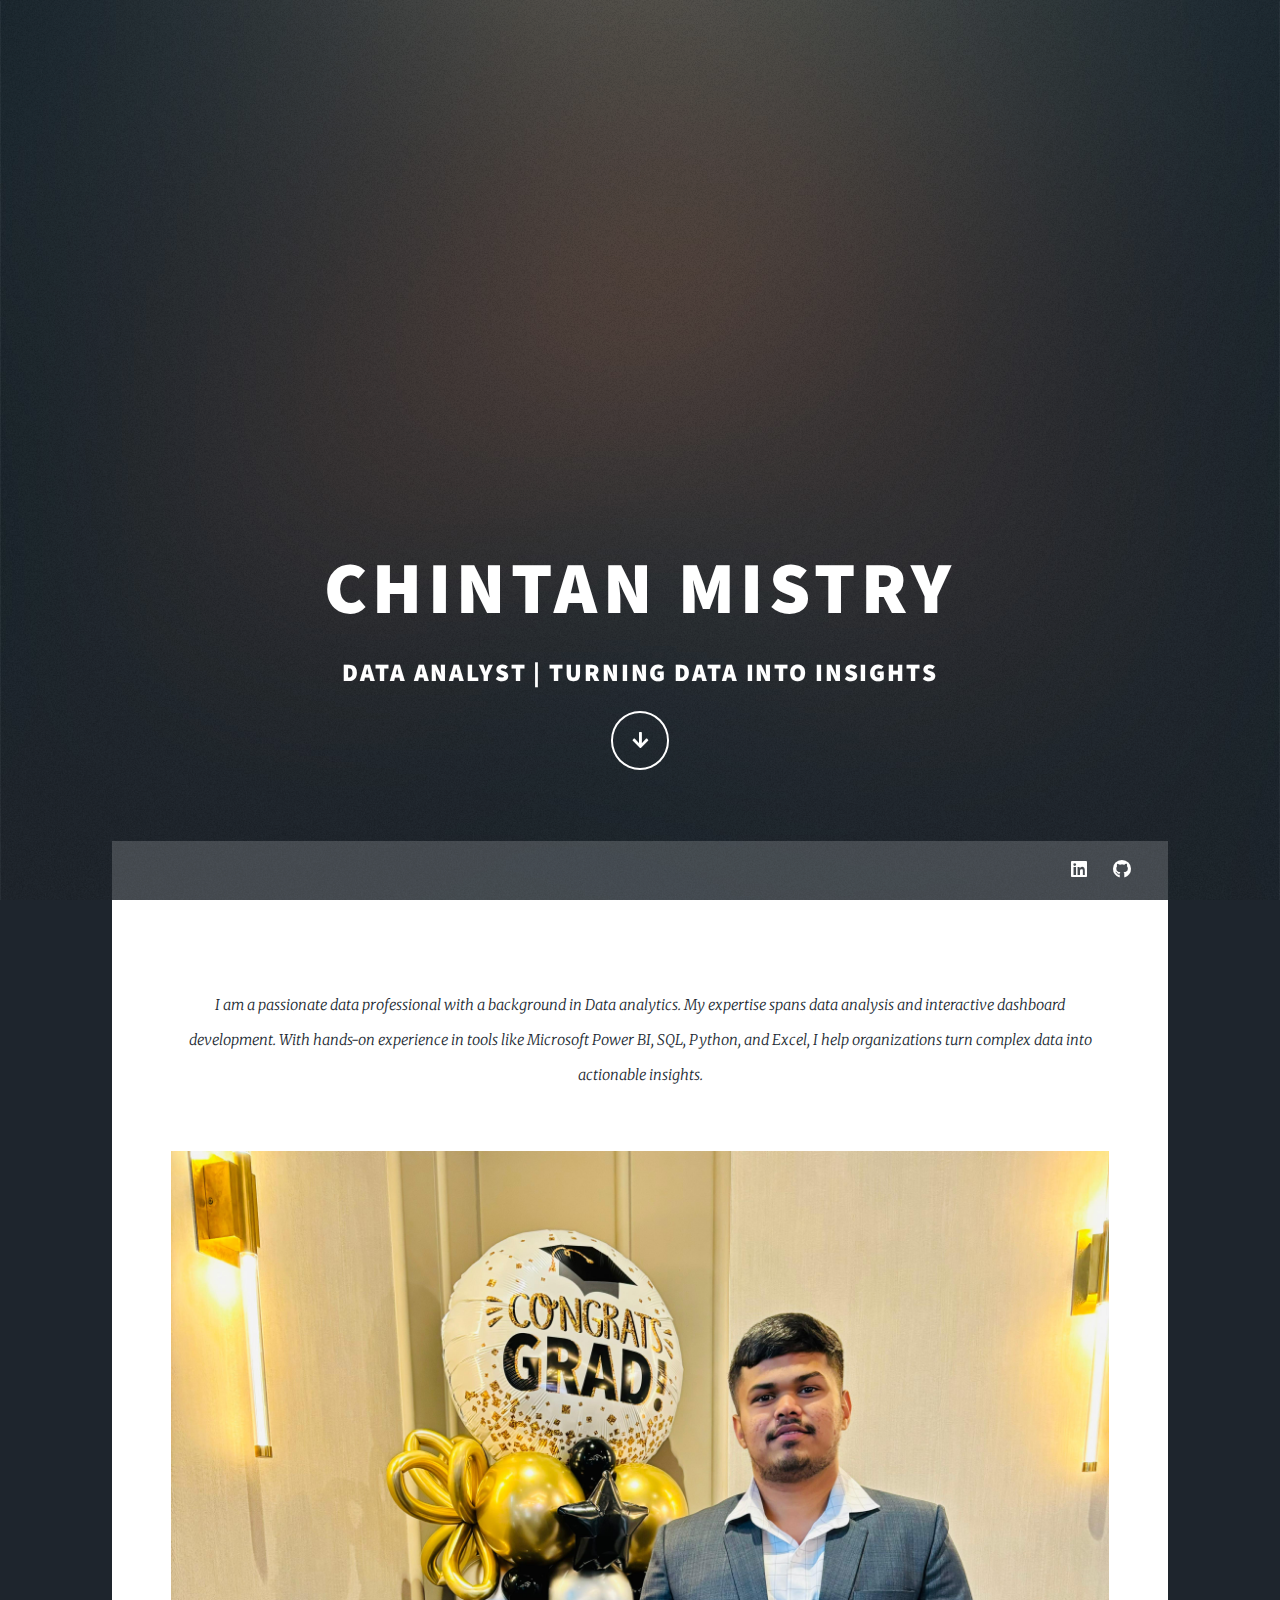
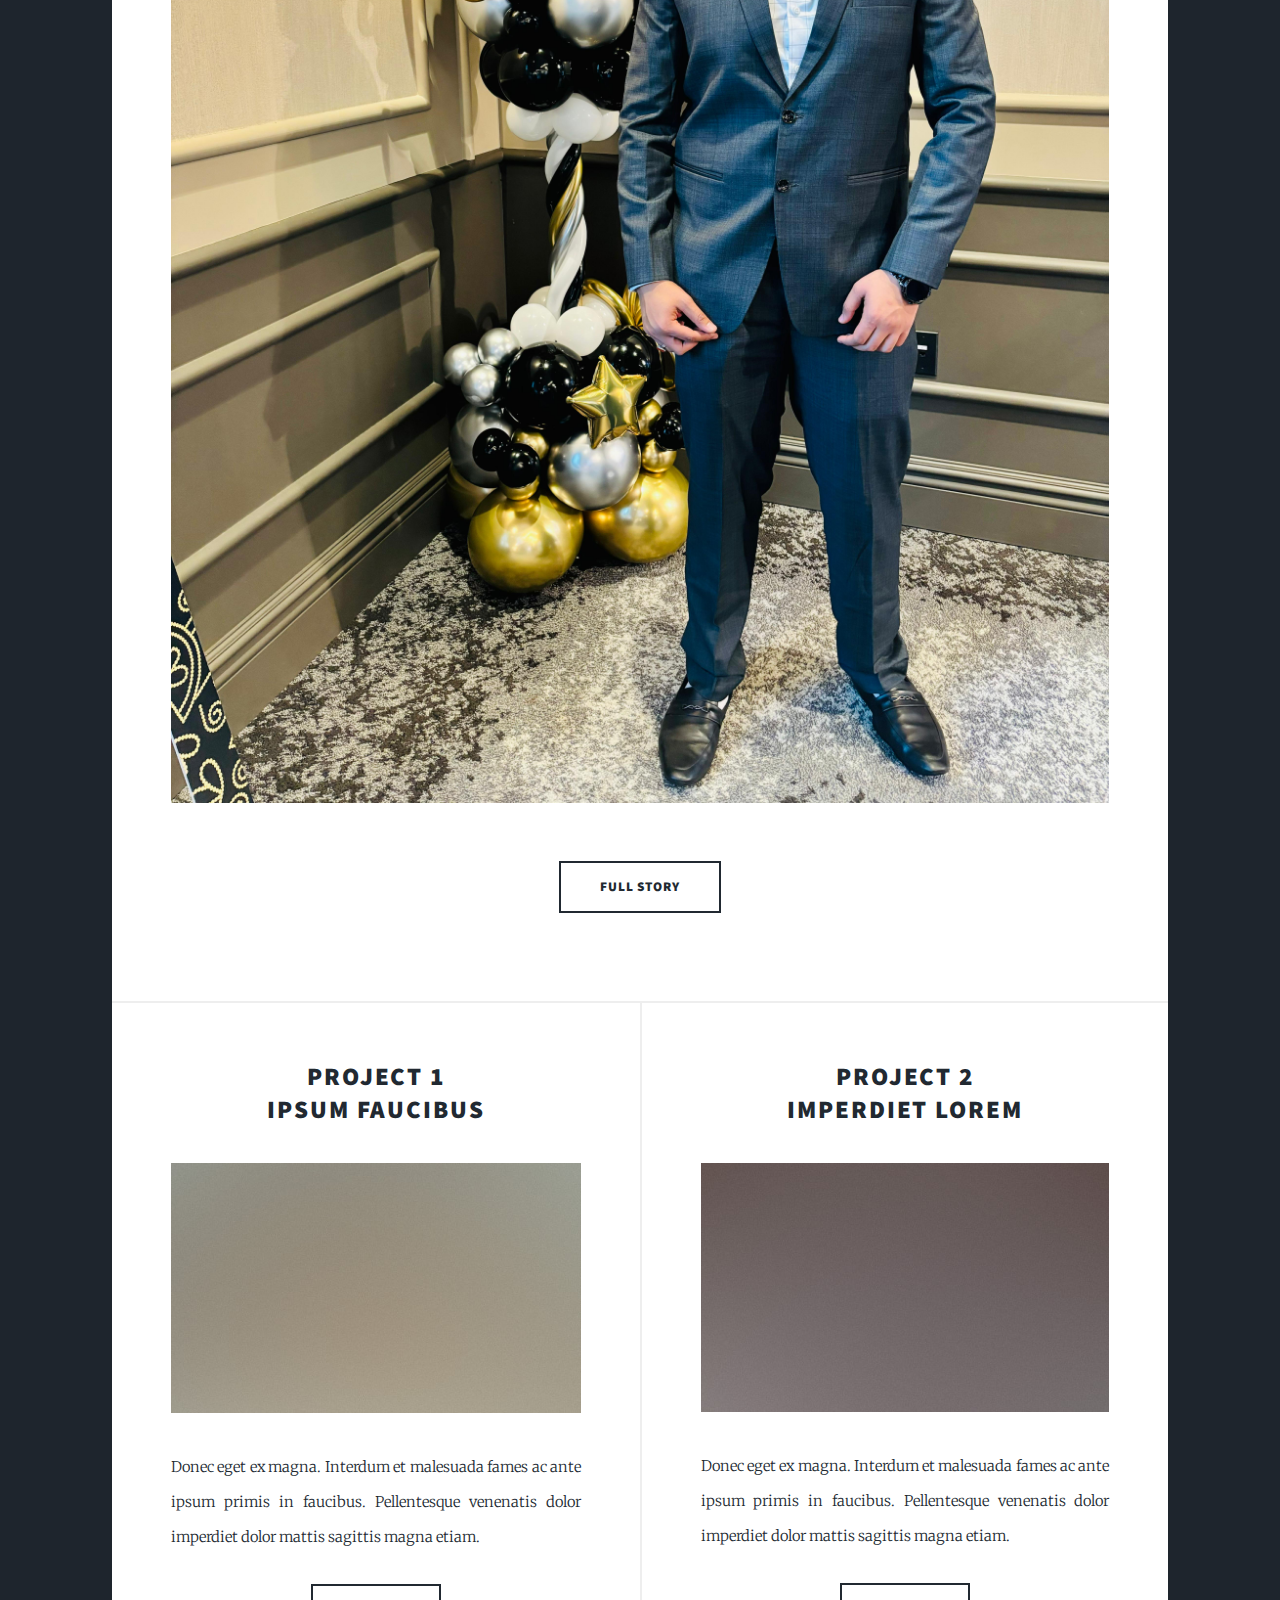
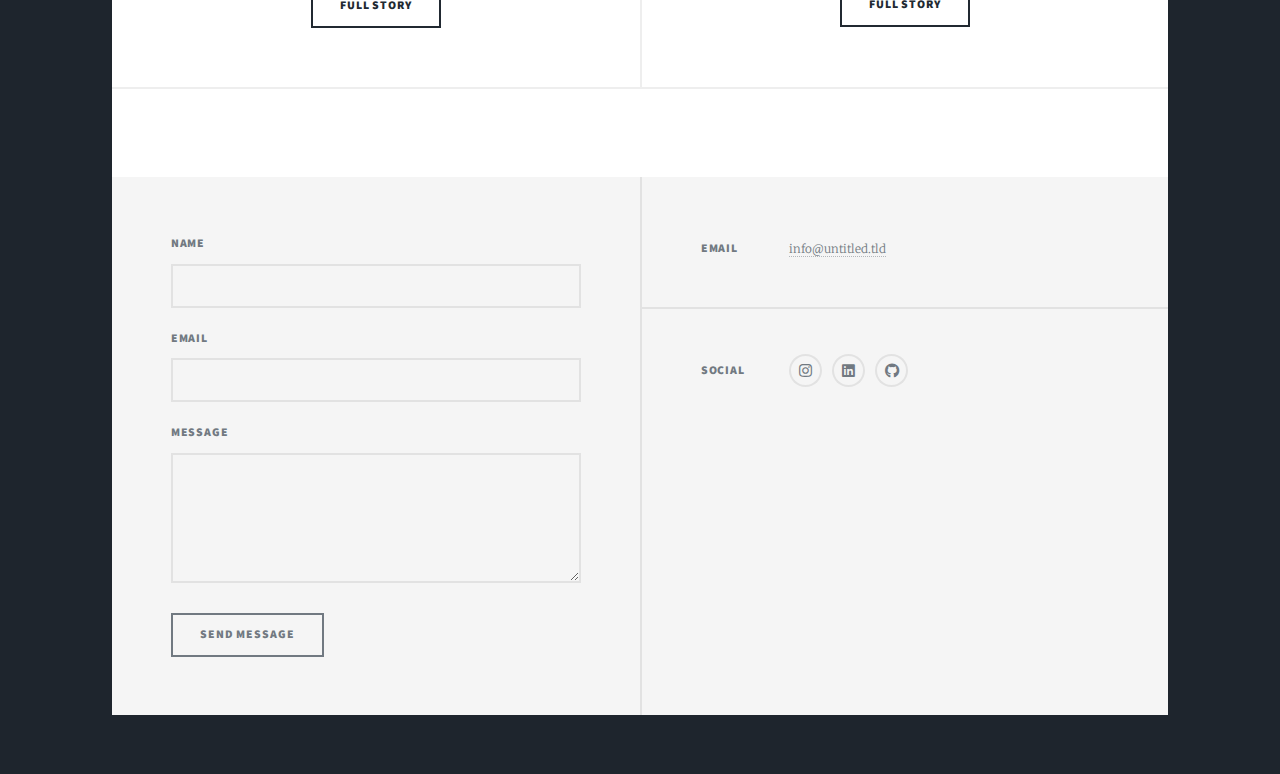
<file: index.html>
<!DOCTYPE HTML>
<!--
	Massively by HTML5 UP
	html5up.net | @ajlkn
	Free for personal and commercial use under the CCA 3.0 license (html5up.net/license)
-->
<html>
	<head>
		<title>Chintan Mistry</title>
		<meta charset="utf-8" />
		<meta name="viewport" content="width=device-width, initial-scale=1, user-scalable=no" />
		<link rel="stylesheet" href="assets/css/main.css" />
		<noscript><link rel="stylesheet" href="assets/css/noscript.css" /></noscript>
	</head>
	<body class="is-preload">

		<!-- Wrapper -->
			<div id="wrapper" class="fade-in">

				<!-- Intro -->
					<div id="intro">
						<h1>Chintan Mistry
					</h1>
						<h2>
							Data Analyst | Turning Data into Insights
						</h2>
						<ul class="actions">
							<li><a href="#header" class="button icon solid solo fa-arrow-down scrolly">Continue</a></li>
						</ul>
					</div>

				<!-- Header -->
					<header id="header">
						<a href="index.html" class="logo">me</a>
					</header>

				<!-- Nav -->
					<nav id="nav">
						<ul class="links">
							<!-- <li class="active"><a href="index.html">home</a></li> -->
						</ul>
						<ul class="icons">
							<li><a href="#" class="icon brands fa-linkedin"><span class="label">Linkedin</span></a></li>
							<li><a href="#" class="icon brands fa-github"><span class="label">GitHub</span></a></li>
						</ul>
					</nav>

				<!-- Main -->
					<div id="main">

						<!-- Featured Post -->
							<article class="post featured">
								<header class="major">
									<p>I am a passionate data professional with a background in Data analytics. My expertise spans data analysis and interactive dashboard development. 
										With hands-on experience in tools like Microsoft Power BI, SQL, Python, and Excel, I help organizations turn complex data into actionable insights.</p>
								</header>
								<a href="#" class="image main"><img src="images/Pic2.jpeg" alt="" /></a>
								<ul class="actions special">
									<li><a href="#" class="button large">Full Story</a></li>
								</ul>
							</article>

						<!-- Posts -->
							<section class="posts">
								<article>
									<header>
										<h2><a href="#">Project 1<br />
										ipsum faucibus</a></h2>
									</header>
									<a href="#" class="image fit"><img src="images/pic02.jpg" alt="" /></a>
									<p>Donec eget ex magna. Interdum et malesuada fames ac ante ipsum primis in faucibus. Pellentesque venenatis dolor imperdiet dolor mattis sagittis magna etiam.</p>
									<ul class="actions special">
										<li><a href="#" class="button">Full Story</a></li>
									</ul>
								</article>
								<article>
									<header>
										<h2><a href="#">Project 2<br />
										imperdiet lorem</a></h2>
									</header>
									<a href="#" class="image fit"><img src="images/pic03.jpg" alt="" /></a>
									<p>Donec eget ex magna. Interdum et malesuada fames ac ante ipsum primis in faucibus. Pellentesque venenatis dolor imperdiet dolor mattis sagittis magna etiam.</p>
									<ul class="actions special">
										<li><a href="#" class="button">Full Story</a></li>
									</ul>
								</article>
								
							</section>

						<!-- Footer  -->
						 <!-- Slider for page 1,2,3... -->
							<footer>
								<!-- <div class="pagination"> -->
									<!--<a href="#" class="previous">Prev</a>-->
									<!-- <a href="#" class="page active">1</a>
									<a href="#" class="page">2</a>
									<a href="#" class="page">3</a>
									<span class="extra">&hellip;</span>
									<a href="#" class="page">8</a>
									<a href="#" class="page">9</a>
									<a href="#" class="page">10</a>
									<a href="#" class="next">Next</a>
								</div> -->
							</footer>

					</div>

				<!-- Footer -->
					<footer id="footer">
						<section>
							<form method="post" action="#">
								<div class="fields">
									<div class="field">
										<label for="name">Name</label>
										<input type="text" name="name" id="name" />
									</div>
									<div class="field">
										<label for="email">Email</label>
										<input type="text" name="email" id="email" />
									</div>
									<div class="field">
										<label for="message">Message</label>
										<textarea name="message" id="message" rows="3"></textarea>
									</div>
								</div>
								<ul class="actions">
									<li><input type="submit" value="Send Message" /></li>
								</ul>
							</form>
						</section>
						<section class="split contact">
							
							<section>
								<h3>Email</h3>
								<p><a href="#">info@untitled.tld</a></p>
							</section>
							<section>
								<h3>Social</h3>
								<ul class="icons alt">

									<li><a href="#" class="icon brands alt fa-instagram"><span class="label">Instagram</span></a></li>
									<li><a href="#" class="icon brands alt fa-linkedin"><span class="label">Linkedin</span></a></li>
									<li><a href="#" class="icon brands alt fa-github"><span class="label">GitHub</span></a></li>
								</ul>
							</section>
						</section>
					</footer>

				<!-- Copyright -->
					<div id="copyright">
						<!-- <ul><li>&copy; Untitled</li><li>Design: <a href="https://html5up.net">HTML5 UP</a></li></ul> -->
					</div>

			</div>

		<!-- Scripts -->
			<script src="assets/js/jquery.min.js"></script>
			<script src="assets/js/jquery.scrollex.min.js"></script>
			<script src="assets/js/jquery.scrolly.min.js"></script>
			<script src="assets/js/browser.min.js"></script>
			<script src="assets/js/breakpoints.min.js"></script>
			<script src="assets/js/util.js"></script>
			<script src="assets/js/main.js"></script>

	</body>
</html>
</file>
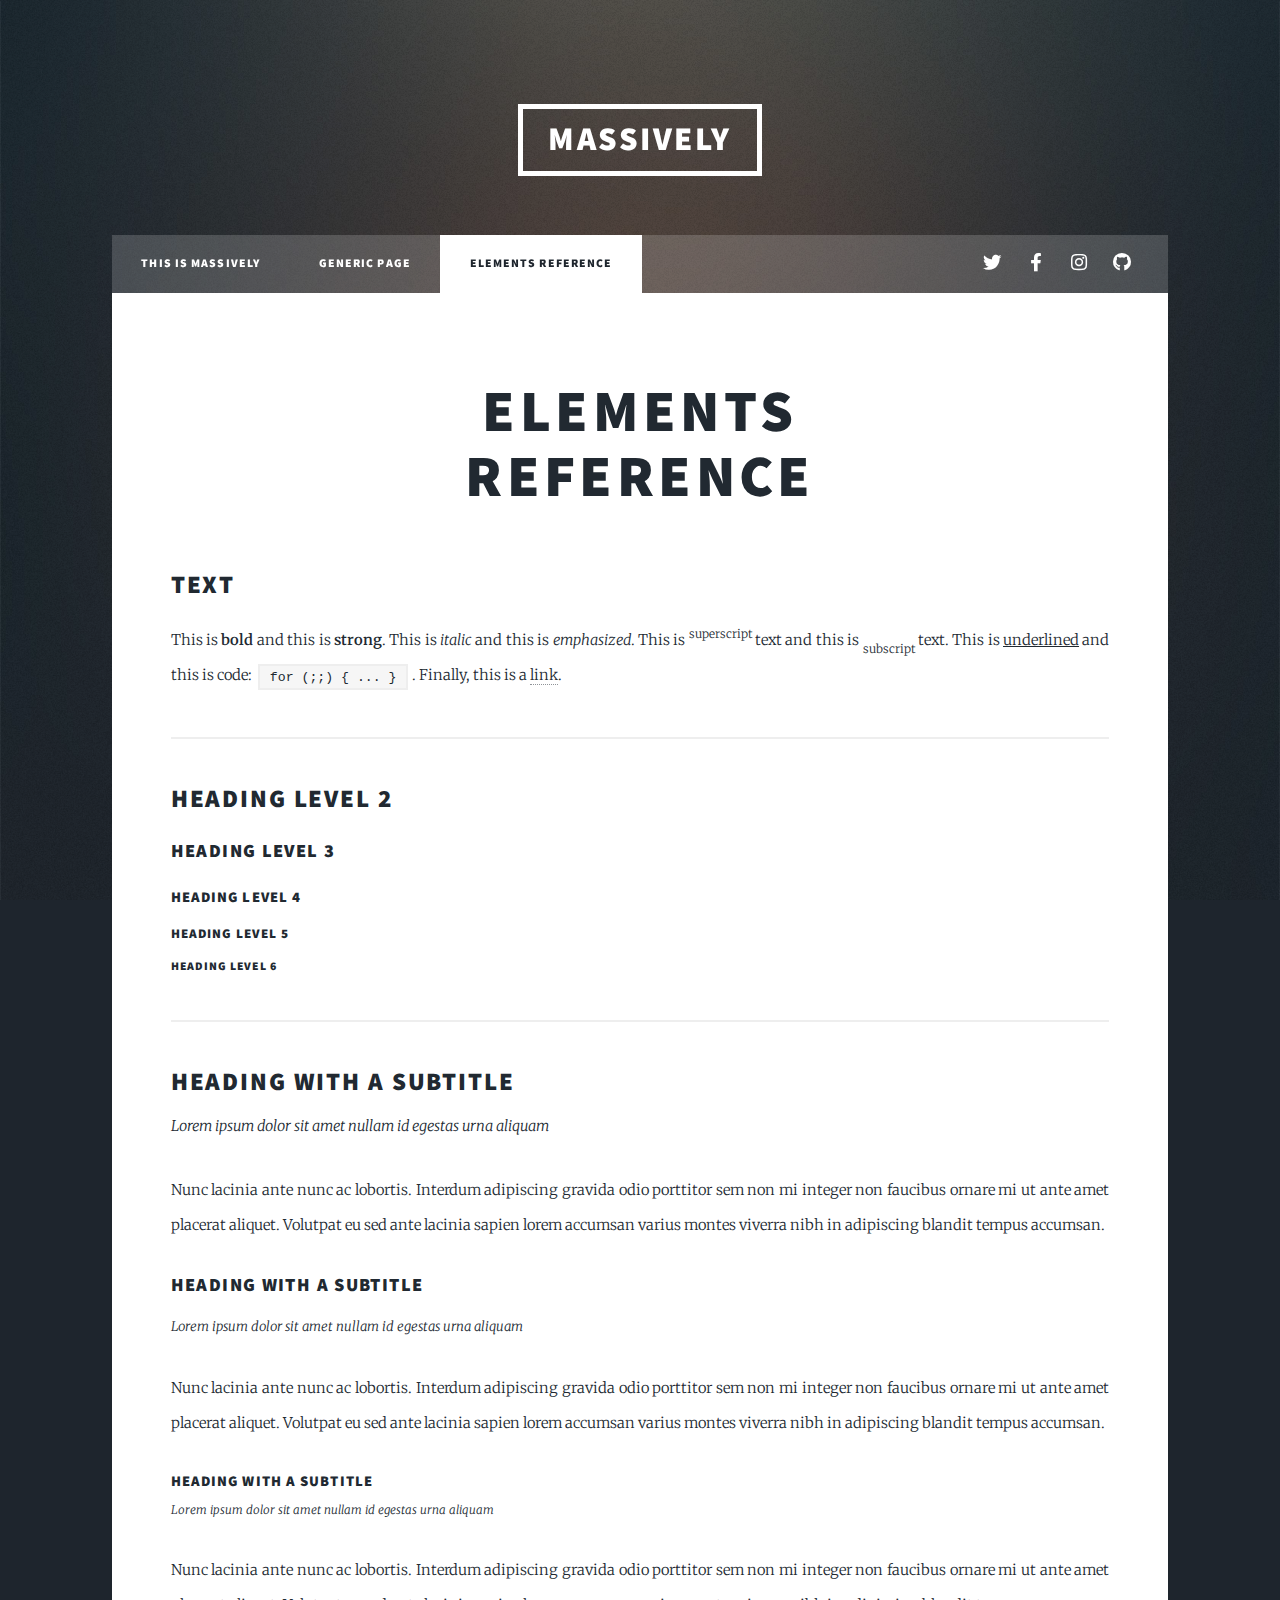
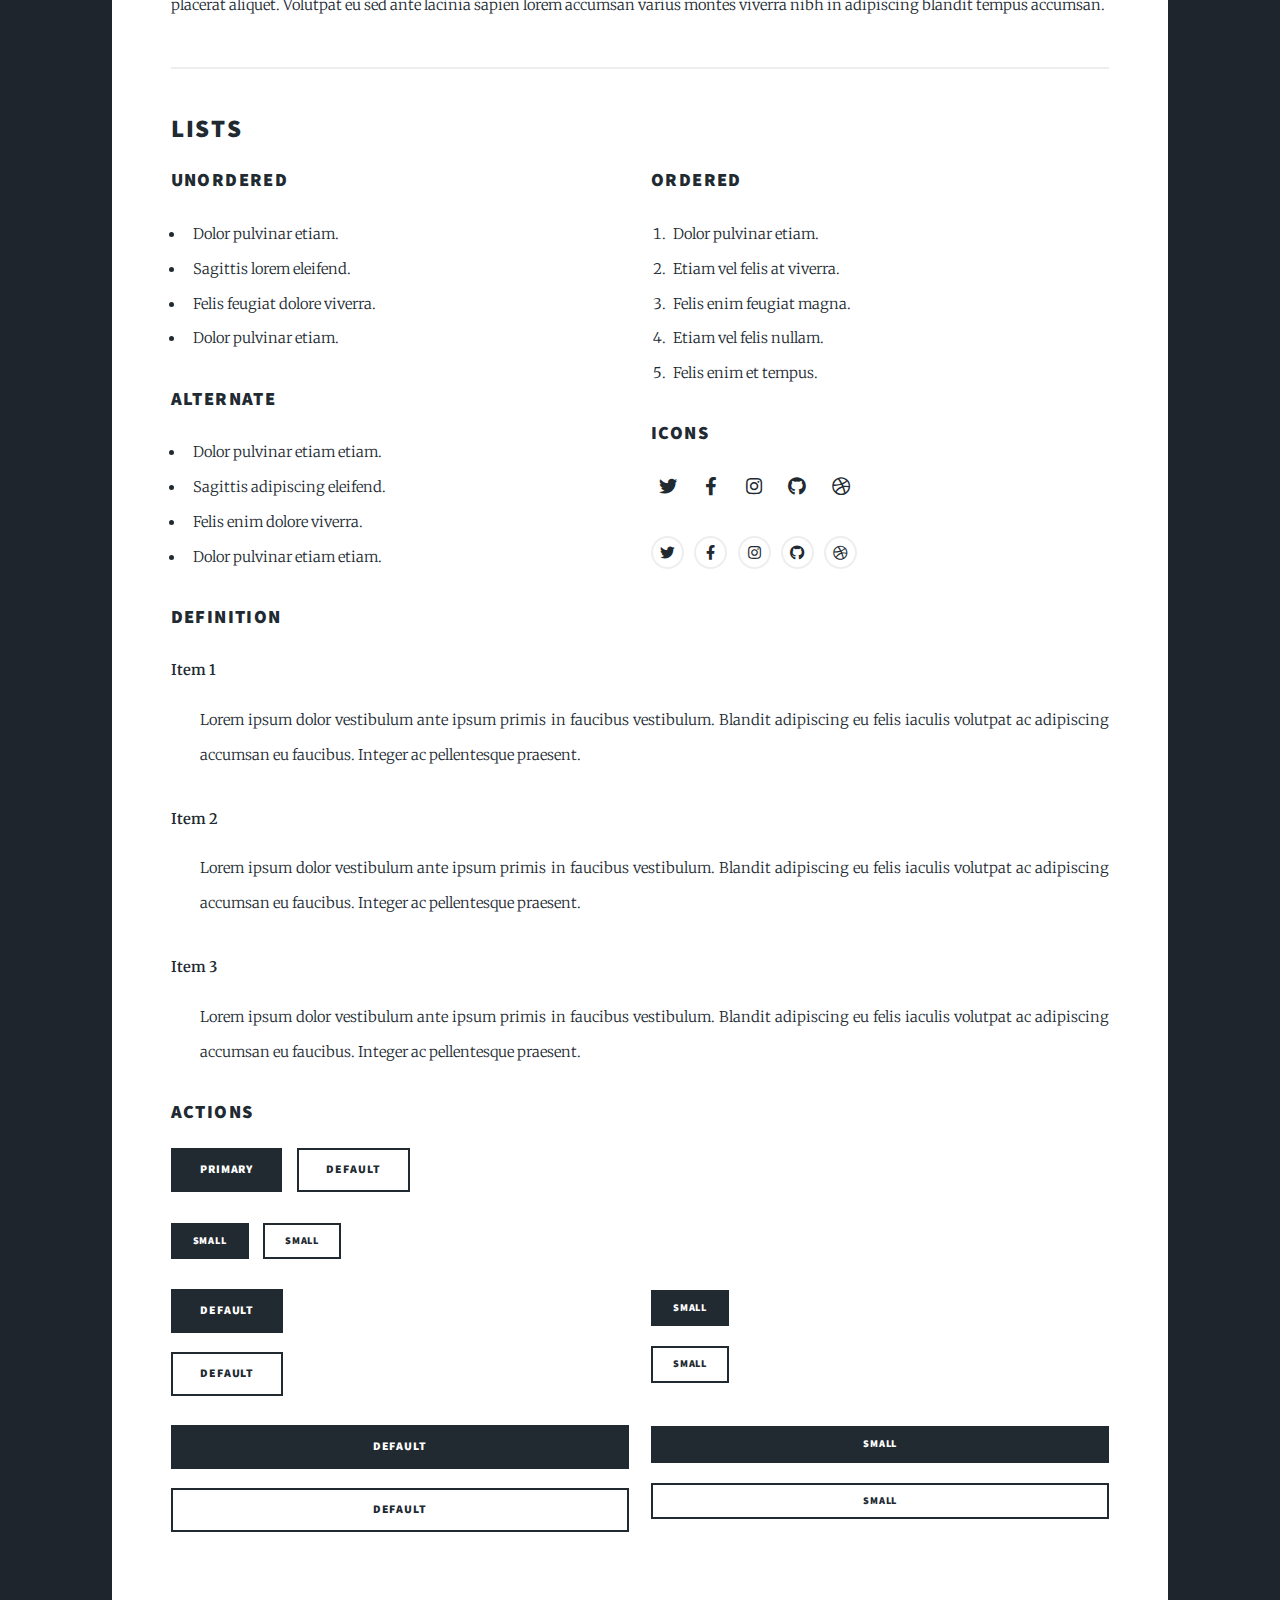
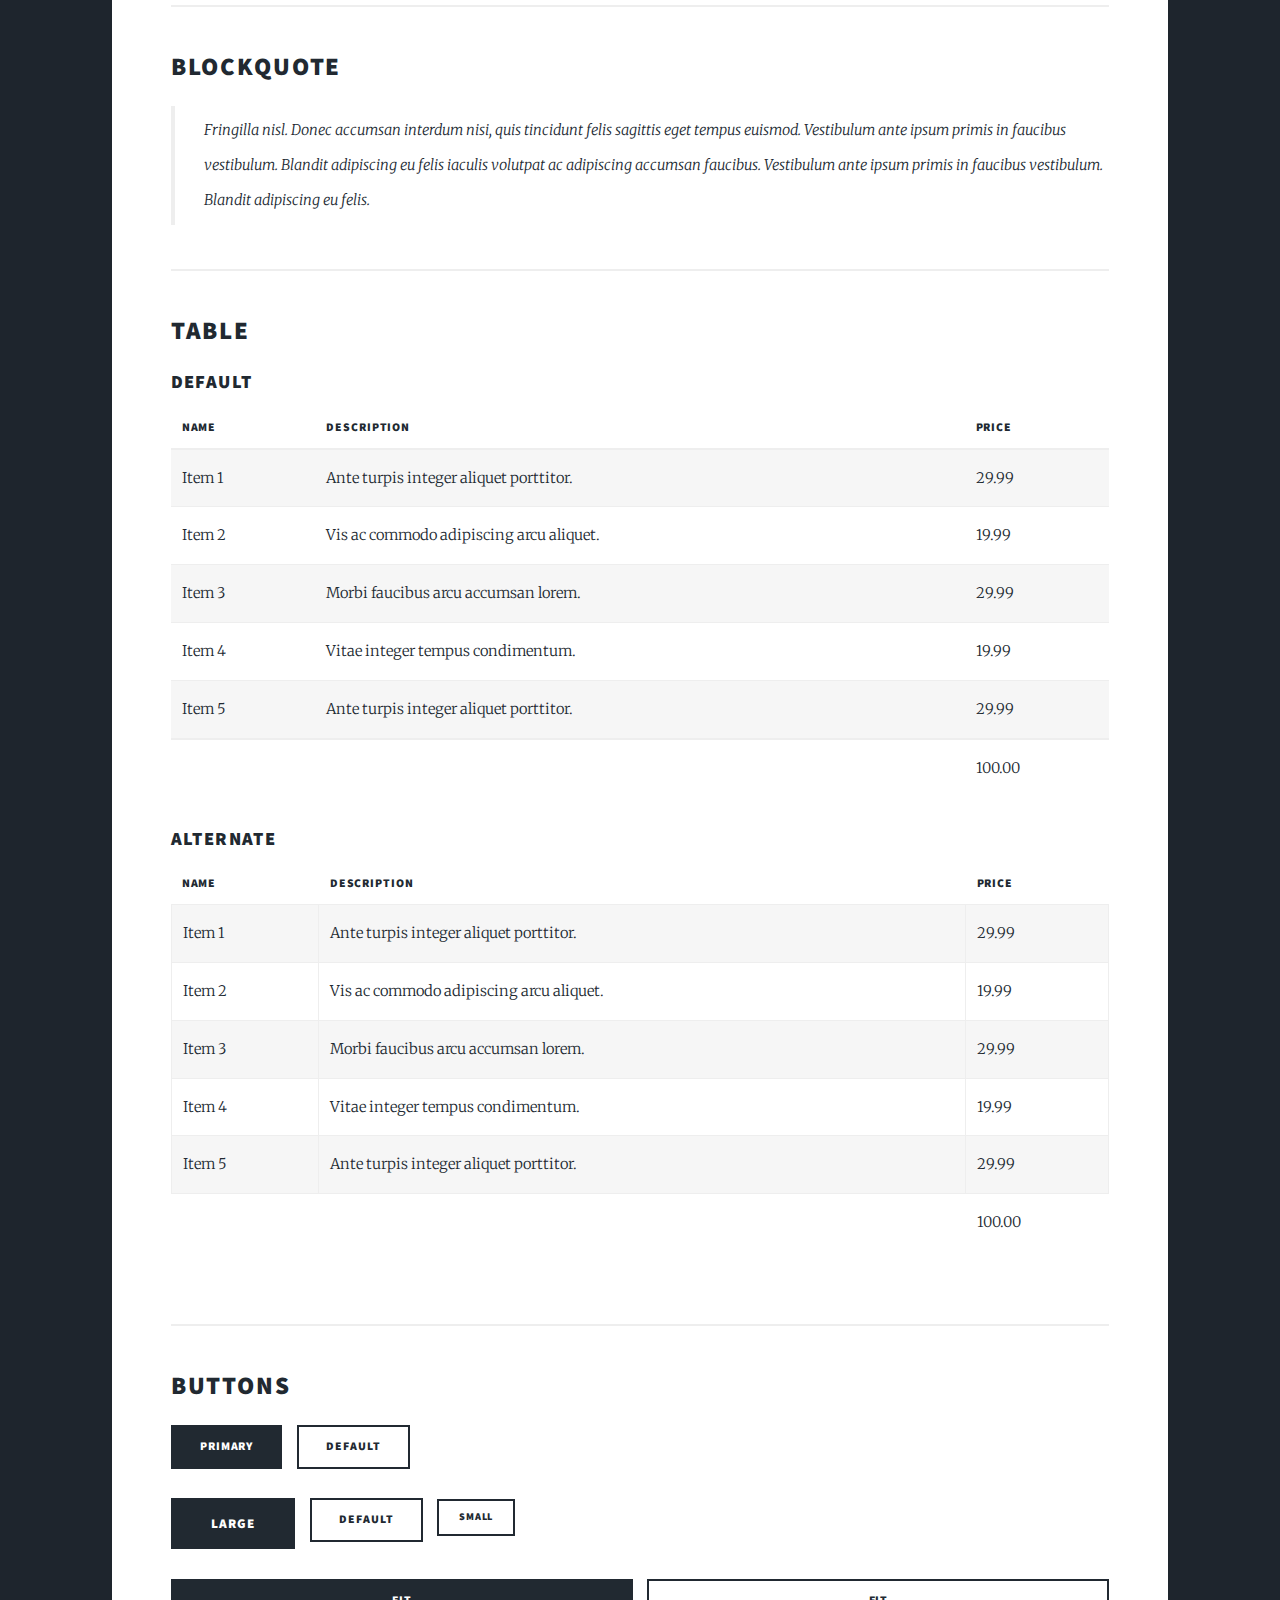
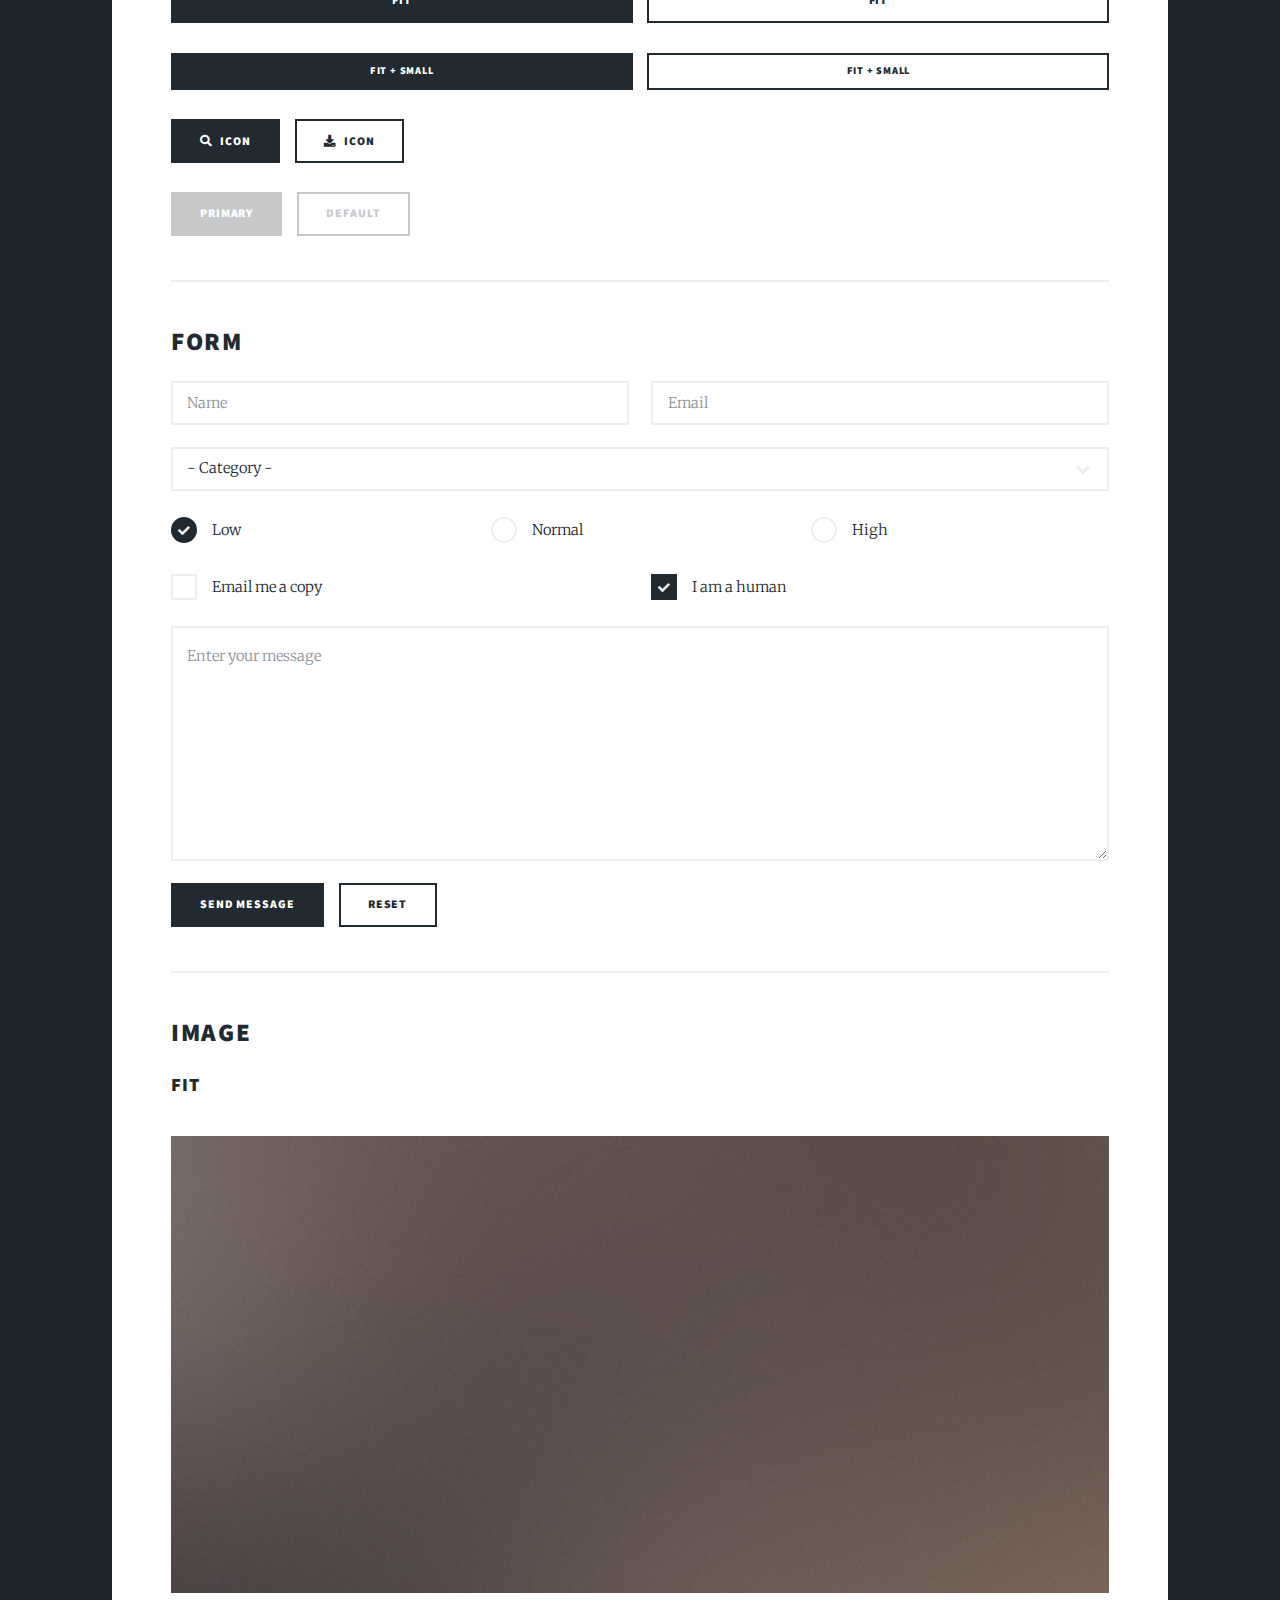
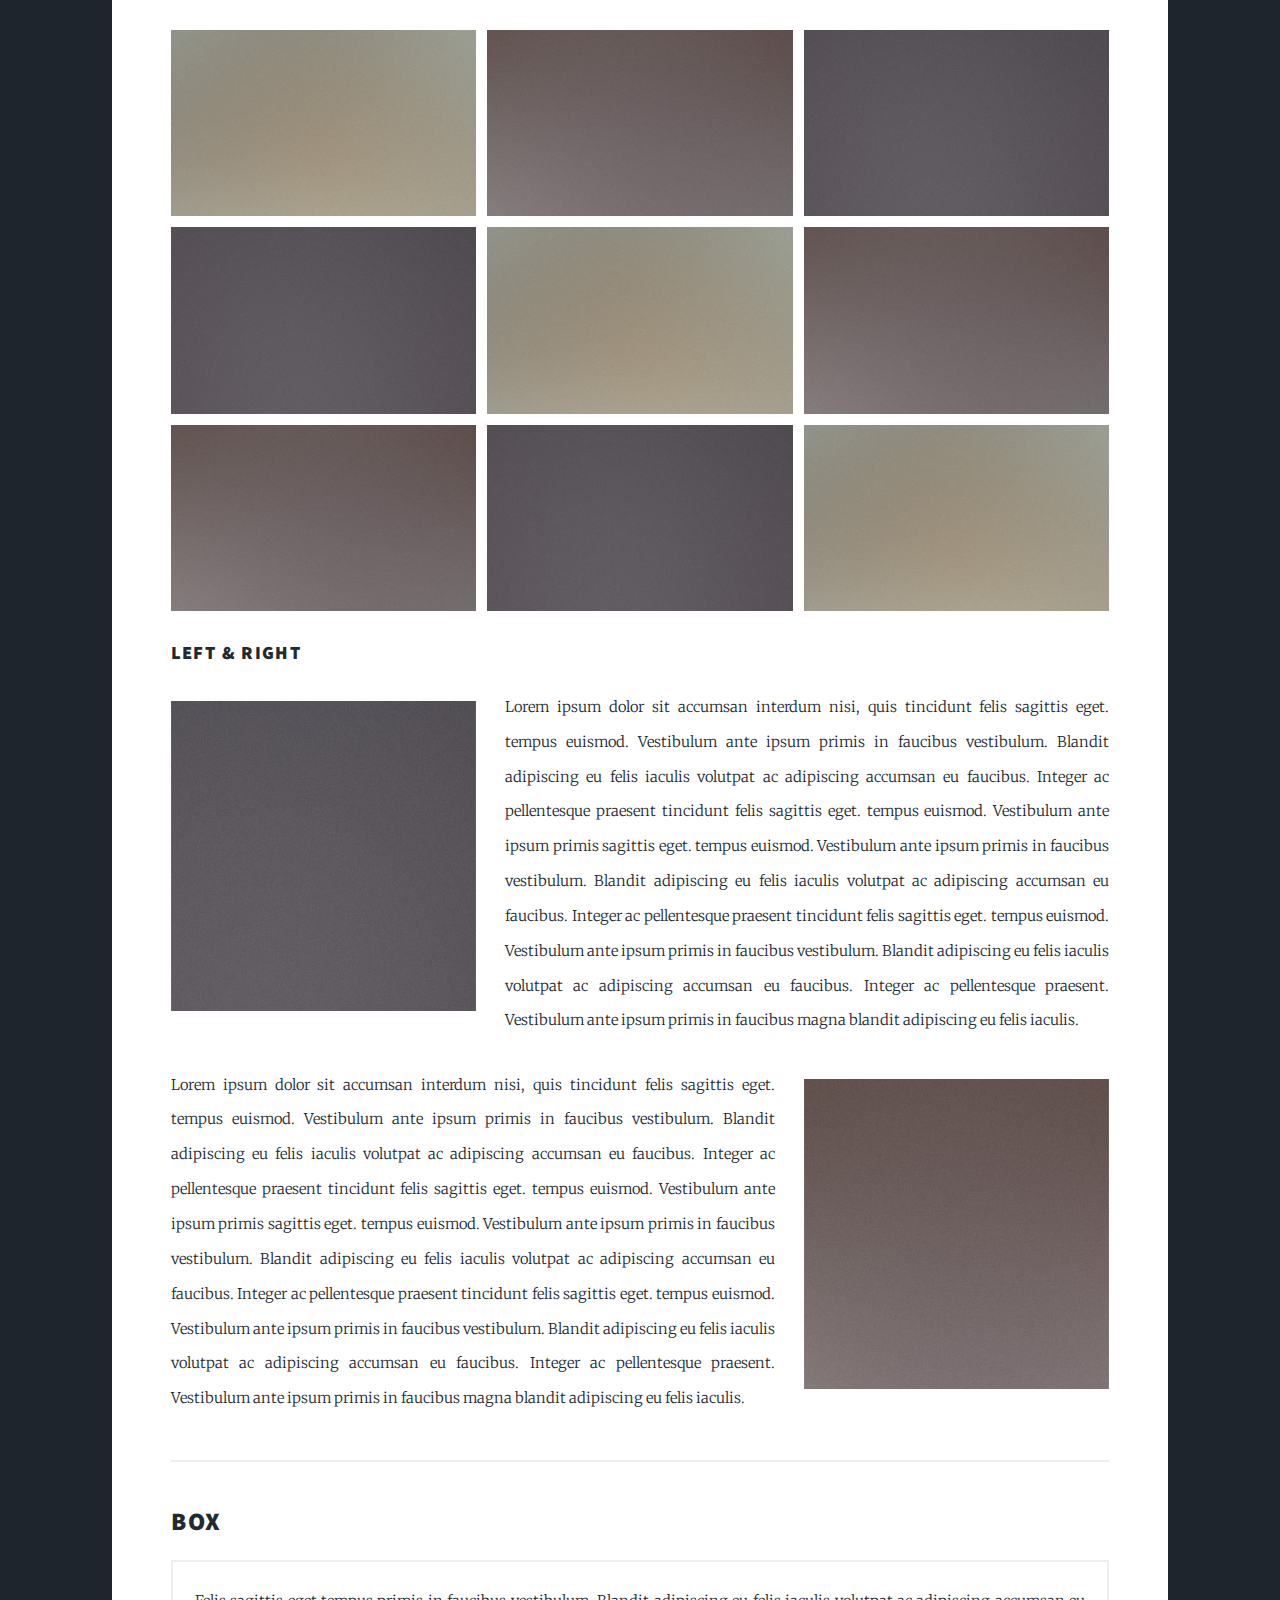
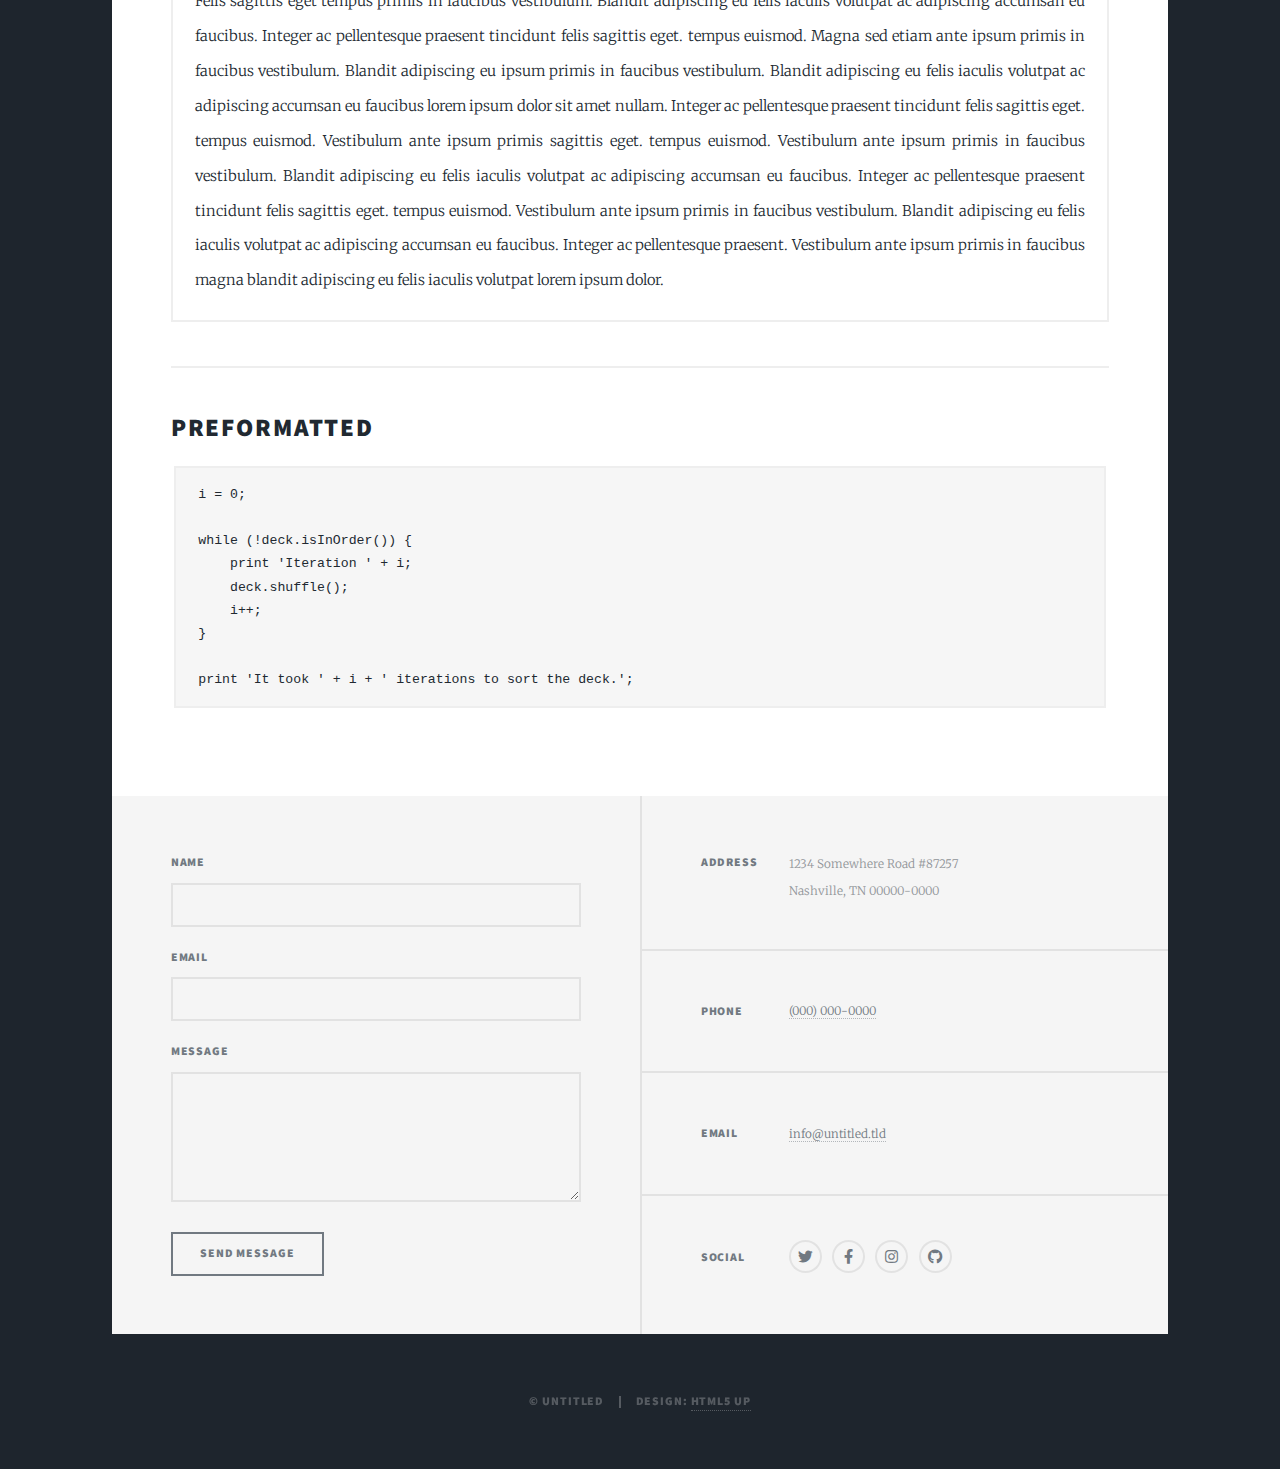
<file: elements.html>
<!DOCTYPE HTML>
<!--
	Massively by HTML5 UP
	html5up.net | @ajlkn
	Free for personal and commercial use under the CCA 3.0 license (html5up.net/license)
-->
<html>
	<head>
		<title>Elements Reference - Massively by HTML5 UP</title>
		<meta charset="utf-8" />
		<meta name="viewport" content="width=device-width, initial-scale=1, user-scalable=no" />
		<link rel="stylesheet" href="assets/css/main.css" />
		<noscript><link rel="stylesheet" href="assets/css/noscript.css" /></noscript>
	</head>
	<body class="is-preload">

		<!-- Wrapper -->
			<div id="wrapper">

				<!-- Header -->
					<header id="header">
						<a href="index.html" class="logo">Massively</a>
					</header>

				<!-- Nav -->
					<nav id="nav">
						<ul class="links">
							<li><a href="index.html">This is Massively</a></li>
							<li><a href="generic.html">Generic Page</a></li>
							<li class="active"><a href="elements.html">Elements Reference</a></li>
						</ul>
						<ul class="icons">
							<li><a href="#" class="icon brands fa-twitter"><span class="label">Twitter</span></a></li>
							<li><a href="#" class="icon brands fa-facebook-f"><span class="label">Facebook</span></a></li>
							<li><a href="#" class="icon brands fa-instagram"><span class="label">Instagram</span></a></li>
							<li><a href="#" class="icon brands fa-github"><span class="label">GitHub</span></a></li>
						</ul>
					</nav>

				<!-- Main -->
					<div id="main">

						<!-- Post -->
							<section class="post">
								<header class="major">
									<h1>Elements<br />
									Reference</h1>
								</header>

								<!-- Text stuff -->
									<h2>Text</h2>
									<p>This is <b>bold</b> and this is <strong>strong</strong>. This is <i>italic</i> and this is <em>emphasized</em>.
									This is <sup>superscript</sup> text and this is <sub>subscript</sub> text.
									This is <u>underlined</u> and this is code: <code>for (;;) { ... }</code>.
									Finally, this is a <a href="#">link</a>.</p>
									<hr />
									<h2>Heading Level 2</h2>
									<h3>Heading Level 3</h3>
									<h4>Heading Level 4</h4>
									<h5>Heading Level 5</h5>
									<h6>Heading Level 6</h6>
									<hr />
									<header>
										<h2>Heading with a Subtitle</h2>
										<p>Lorem ipsum dolor sit amet nullam id egestas urna aliquam</p>
									</header>
									<p>Nunc lacinia ante nunc ac lobortis. Interdum adipiscing gravida odio porttitor sem non mi integer non faucibus ornare mi ut ante amet placerat aliquet. Volutpat eu sed ante lacinia sapien lorem accumsan varius montes viverra nibh in adipiscing blandit tempus accumsan.</p>
									<header>
										<h3>Heading with a Subtitle</h3>
										<p>Lorem ipsum dolor sit amet nullam id egestas urna aliquam</p>
									</header>
									<p>Nunc lacinia ante nunc ac lobortis. Interdum adipiscing gravida odio porttitor sem non mi integer non faucibus ornare mi ut ante amet placerat aliquet. Volutpat eu sed ante lacinia sapien lorem accumsan varius montes viverra nibh in adipiscing blandit tempus accumsan.</p>
									<header>
										<h4>Heading with a Subtitle</h4>
										<p>Lorem ipsum dolor sit amet nullam id egestas urna aliquam</p>
									</header>
									<p>Nunc lacinia ante nunc ac lobortis. Interdum adipiscing gravida odio porttitor sem non mi integer non faucibus ornare mi ut ante amet placerat aliquet. Volutpat eu sed ante lacinia sapien lorem accumsan varius montes viverra nibh in adipiscing blandit tempus accumsan.</p>

									<hr />

								<!-- Lists -->
									<h2>Lists</h2>
									<div class="row">
										<div class="col-6 col-12-small">

											<h3>Unordered</h3>
											<ul>
												<li>Dolor pulvinar etiam.</li>
												<li>Sagittis lorem eleifend.</li>
												<li>Felis feugiat dolore viverra.</li>
												<li>Dolor pulvinar etiam.</li>
											</ul>

											<h3>Alternate</h3>
											<ul class="alt">
												<li>Dolor pulvinar etiam etiam.</li>
												<li>Sagittis adipiscing eleifend.</li>
												<li>Felis enim dolore viverra.</li>
												<li>Dolor pulvinar etiam etiam.</li>
											</ul>

										</div>
										<div class="col-6 col-12-small">

											<h3>Ordered</h3>
											<ol>
												<li>Dolor pulvinar etiam.</li>
												<li>Etiam vel felis at viverra.</li>
												<li>Felis enim feugiat magna.</li>
												<li>Etiam vel felis nullam.</li>
												<li>Felis enim et tempus.</li>
											</ol>

											<h3>Icons</h3>
											<ul class="icons">
												<li><a href="#" class="icon brands fa-twitter"><span class="label">Twitter</span></a></li>
												<li><a href="#" class="icon brands fa-facebook-f"><span class="label">Facebook</span></a></li>
												<li><a href="#" class="icon brands fa-instagram"><span class="label">Instagram</span></a></li>
												<li><a href="#" class="icon brands fa-github"><span class="label">Github</span></a></li>
												<li><a href="#" class="icon brands fa-dribbble"><span class="label">Dribbble</span></a></li>
											</ul>
											<ul class="icons alt">
												<li><a href="#" class="icon brands alt fa-twitter"><span class="label">Twitter</span></a></li>
												<li><a href="#" class="icon brands alt fa-facebook-f"><span class="label">Facebook</span></a></li>
												<li><a href="#" class="icon brands alt fa-instagram"><span class="label">Instagram</span></a></li>
												<li><a href="#" class="icon brands alt fa-github"><span class="label">Github</span></a></li>
												<li><a href="#" class="icon brands alt fa-dribbble"><span class="label">Dribbble</span></a></li>
											</ul>

										</div>
									</div>
									<h3>Definition</h3>
									<dl>
										<dt>Item 1</dt>
										<dd>
											<p>Lorem ipsum dolor vestibulum ante ipsum primis in faucibus vestibulum. Blandit adipiscing eu felis iaculis volutpat ac adipiscing accumsan eu faucibus. Integer ac pellentesque praesent.</p>
										</dd>
										<dt>Item 2</dt>
										<dd>
											<p>Lorem ipsum dolor vestibulum ante ipsum primis in faucibus vestibulum. Blandit adipiscing eu felis iaculis volutpat ac adipiscing accumsan eu faucibus. Integer ac pellentesque praesent.</p>
										</dd>
										<dt>Item 3</dt>
										<dd>
											<p>Lorem ipsum dolor vestibulum ante ipsum primis in faucibus vestibulum. Blandit adipiscing eu felis iaculis volutpat ac adipiscing accumsan eu faucibus. Integer ac pellentesque praesent.</p>
										</dd>
									</dl>

									<h3>Actions</h3>
									<ul class="actions">
										<li><a href="#" class="button primary">Primary</a></li>
										<li><a href="#" class="button">Default</a></li>
									</ul>
									<ul class="actions small">
										<li><a href="#" class="button primary small">Small</a></li>
										<li><a href="#" class="button small">Small</a></li>
									</ul>
									<div class="row">
										<div class="col-6 col-12-small">
											<ul class="actions stacked">
												<li><a href="#" class="button primary">Default</a></li>
												<li><a href="#" class="button">Default</a></li>
											</ul>
										</div>
										<div class="col-6 col-12-small">
											<ul class="actions stacked">
												<li><a href="#" class="button primary small">Small</a></li>
												<li><a href="#" class="button small">Small</a></li>
											</ul>
										</div>
									</div>
									<div class="row">
										<div class="col-6 col-12-small">
											<ul class="actions stacked">
												<li><a href="#" class="button primary fit">Default</a></li>
												<li><a href="#" class="button fit">Default</a></li>
											</ul>
										</div>
										<div class="col-6 col-12-small">
											<ul class="actions stacked">
												<li><a href="#" class="button primary small fit">Small</a></li>
												<li><a href="#" class="button small fit">Small</a></li>
											</ul>
										</div>
									</div>

									<hr />

								<!-- Blockquote -->
									<h2>Blockquote</h2>
									<blockquote>Fringilla nisl. Donec accumsan interdum nisi, quis tincidunt felis sagittis eget tempus euismod. Vestibulum ante ipsum primis in faucibus vestibulum. Blandit adipiscing eu felis iaculis volutpat ac adipiscing accumsan faucibus. Vestibulum ante ipsum primis in faucibus vestibulum. Blandit adipiscing eu felis.</blockquote>

									<hr />

								<!-- Table -->
									<h2>Table</h2>

									<h3>Default</h3>
									<div class="table-wrapper">
										<table>
											<thead>
												<tr>
													<th>Name</th>
													<th>Description</th>
													<th>Price</th>
												</tr>
											</thead>
											<tbody>
												<tr>
													<td>Item 1</td>
													<td>Ante turpis integer aliquet porttitor.</td>
													<td>29.99</td>
												</tr>
												<tr>
													<td>Item 2</td>
													<td>Vis ac commodo adipiscing arcu aliquet.</td>
													<td>19.99</td>
												</tr>
												<tr>
													<td>Item 3</td>
													<td> Morbi faucibus arcu accumsan lorem.</td>
													<td>29.99</td>
												</tr>
												<tr>
													<td>Item 4</td>
													<td>Vitae integer tempus condimentum.</td>
													<td>19.99</td>
												</tr>
												<tr>
													<td>Item 5</td>
													<td>Ante turpis integer aliquet porttitor.</td>
													<td>29.99</td>
												</tr>
											</tbody>
											<tfoot>
												<tr>
													<td colspan="2"></td>
													<td>100.00</td>
												</tr>
											</tfoot>
										</table>
									</div>

									<h3>Alternate</h3>
									<div class="table-wrapper">
										<table class="alt">
											<thead>
												<tr>
													<th>Name</th>
													<th>Description</th>
													<th>Price</th>
												</tr>
											</thead>
											<tbody>
												<tr>
													<td>Item 1</td>
													<td>Ante turpis integer aliquet porttitor.</td>
													<td>29.99</td>
												</tr>
												<tr>
													<td>Item 2</td>
													<td>Vis ac commodo adipiscing arcu aliquet.</td>
													<td>19.99</td>
												</tr>
												<tr>
													<td>Item 3</td>
													<td> Morbi faucibus arcu accumsan lorem.</td>
													<td>29.99</td>
												</tr>
												<tr>
													<td>Item 4</td>
													<td>Vitae integer tempus condimentum.</td>
													<td>19.99</td>
												</tr>
												<tr>
													<td>Item 5</td>
													<td>Ante turpis integer aliquet porttitor.</td>
													<td>29.99</td>
												</tr>
											</tbody>
											<tfoot>
												<tr>
													<td colspan="2"></td>
													<td>100.00</td>
												</tr>
											</tfoot>
										</table>
									</div>

									<hr />

								<!-- Buttons -->
									<h2>Buttons</h2>
									<ul class="actions">
										<li><a href="#" class="button primary">Primary</a></li>
										<li><a href="#" class="button">Default</a></li>
									</ul>
									<ul class="actions">
										<li><a href="#" class="button primary large">Large</a></li>
										<li><a href="#" class="button">Default</a></li>
										<li><a href="#" class="button small">Small</a></li>
									</ul>
									<ul class="actions fit">
										<li><a href="#" class="button primary fit">Fit</a></li>
										<li><a href="#" class="button fit">Fit</a></li>
									</ul>
									<ul class="actions fit small">
										<li><a href="#" class="button primary fit small">Fit + Small</a></li>
										<li><a href="#" class="button fit small">Fit + Small</a></li>
									</ul>
									<ul class="actions">
										<li><a href="#" class="button primary icon solid fa-search">Icon</a></li>
										<li><a href="#" class="button icon solid fa-download">Icon</a></li>
									</ul>
									<ul class="actions">
										<li><span class="button primary disabled">Primary</span></li>
										<li><span class="button disabled">Default</span></li>
									</ul>

									<hr />

								<!-- Form -->
									<h2>Form</h2>

									<form method="post" action="#">
										<div class="row gtr-uniform">
											<div class="col-6 col-12-xsmall">
												<input type="text" name="demo-name" id="demo-name" value="" placeholder="Name" />
											</div>
											<div class="col-6 col-12-xsmall">
												<input type="email" name="demo-email" id="demo-email" value="" placeholder="Email" />
											</div>
											<!-- Break -->
											<div class="col-12">
												<select name="demo-category" id="demo-category">
													<option value="">- Category -</option>
													<option value="1">Manufacturing</option>
													<option value="1">Shipping</option>
													<option value="1">Administration</option>
													<option value="1">Human Resources</option>
												</select>
											</div>
											<!-- Break -->
											<div class="col-4 col-12-small">
												<input type="radio" id="demo-priority-low" name="demo-priority" checked>
												<label for="demo-priority-low">Low</label>
											</div>
											<div class="col-4 col-12-small">
												<input type="radio" id="demo-priority-normal" name="demo-priority">
												<label for="demo-priority-normal">Normal</label>
											</div>
											<div class="col-4 col-12-small">
												<input type="radio" id="demo-priority-high" name="demo-priority">
												<label for="demo-priority-high">High</label>
											</div>
											<!-- Break -->
											<div class="col-6 col-12-small">
												<input type="checkbox" id="demo-copy" name="demo-copy">
												<label for="demo-copy">Email me a copy</label>
											</div>
											<div class="col-6 col-12-small">
												<input type="checkbox" id="demo-human" name="demo-human" checked>
												<label for="demo-human">I am a human</label>
											</div>
											<!-- Break -->
											<div class="col-12">
												<textarea name="demo-message" id="demo-message" placeholder="Enter your message" rows="6"></textarea>
											</div>
											<!-- Break -->
											<div class="col-12">
												<ul class="actions">
													<li><input type="submit" value="Send Message" class="primary" /></li>
													<li><input type="reset" value="Reset" /></li>
												</ul>
											</div>
										</div>
									</form>

									<hr />

								<!-- Image -->
									<h2>Image</h2>

									<h3>Fit</h3>
									<span class="image fit"><img src="images/pic01.jpg" alt="" /></span>
									<div class="box alt">
										<div class="row gtr-50 gtr-uniform">
											<div class="col-4"><span class="image fit"><img src="images/pic02.jpg" alt="" /></span></div>
											<div class="col-4"><span class="image fit"><img src="images/pic03.jpg" alt="" /></span></div>
											<div class="col-4"><span class="image fit"><img src="images/pic04.jpg" alt="" /></span></div>
											<!-- Break -->
											<div class="col-4"><span class="image fit"><img src="images/pic04.jpg" alt="" /></span></div>
											<div class="col-4"><span class="image fit"><img src="images/pic02.jpg" alt="" /></span></div>
											<div class="col-4"><span class="image fit"><img src="images/pic03.jpg" alt="" /></span></div>
											<!-- Break -->
											<div class="col-4"><span class="image fit"><img src="images/pic03.jpg" alt="" /></span></div>
											<div class="col-4"><span class="image fit"><img src="images/pic04.jpg" alt="" /></span></div>
											<div class="col-4"><span class="image fit"><img src="images/pic02.jpg" alt="" /></span></div>
										</div>
									</div>

									<h3>Left &amp; Right</h3>
									<p><span class="image left"><img src="images/pic08.jpg" alt="" /></span>Lorem ipsum dolor sit accumsan interdum nisi, quis tincidunt felis sagittis eget. tempus euismod. Vestibulum ante ipsum primis in faucibus vestibulum. Blandit adipiscing eu felis iaculis volutpat ac adipiscing accumsan eu faucibus. Integer ac pellentesque praesent tincidunt felis sagittis eget. tempus euismod. Vestibulum ante ipsum primis sagittis eget. tempus euismod. Vestibulum ante ipsum primis in faucibus vestibulum. Blandit adipiscing eu felis iaculis volutpat ac adipiscing accumsan eu faucibus. Integer ac pellentesque praesent tincidunt felis sagittis eget. tempus euismod. Vestibulum ante ipsum primis in faucibus vestibulum. Blandit adipiscing eu felis iaculis volutpat ac adipiscing accumsan eu faucibus. Integer ac pellentesque praesent. Vestibulum ante ipsum primis in faucibus magna blandit adipiscing eu felis iaculis.</p>
									<p><span class="image right"><img src="images/pic09.jpg" alt="" /></span>Lorem ipsum dolor sit accumsan interdum nisi, quis tincidunt felis sagittis eget. tempus euismod. Vestibulum ante ipsum primis in faucibus vestibulum. Blandit adipiscing eu felis iaculis volutpat ac adipiscing accumsan eu faucibus. Integer ac pellentesque praesent tincidunt felis sagittis eget. tempus euismod. Vestibulum ante ipsum primis sagittis eget. tempus euismod. Vestibulum ante ipsum primis in faucibus vestibulum. Blandit adipiscing eu felis iaculis volutpat ac adipiscing accumsan eu faucibus. Integer ac pellentesque praesent tincidunt felis sagittis eget. tempus euismod. Vestibulum ante ipsum primis in faucibus vestibulum. Blandit adipiscing eu felis iaculis volutpat ac adipiscing accumsan eu faucibus. Integer ac pellentesque praesent. Vestibulum ante ipsum primis in faucibus magna blandit adipiscing eu felis iaculis.</p>

									<hr />

								<!-- Box -->
									<h2>Box</h2>
									<div class="box">
										<p>Felis sagittis eget tempus primis in faucibus vestibulum. Blandit adipiscing eu felis iaculis volutpat ac adipiscing accumsan eu faucibus. Integer ac pellentesque praesent tincidunt felis sagittis eget. tempus euismod. Magna sed etiam ante ipsum primis in faucibus vestibulum. Blandit adipiscing eu ipsum primis in faucibus vestibulum. Blandit adipiscing eu felis iaculis volutpat ac adipiscing accumsan eu faucibus lorem ipsum dolor sit amet nullam. Integer ac pellentesque praesent tincidunt felis sagittis eget. tempus euismod. Vestibulum ante ipsum primis sagittis eget. tempus euismod. Vestibulum ante ipsum primis in faucibus vestibulum. Blandit adipiscing eu felis iaculis volutpat ac adipiscing accumsan eu faucibus. Integer ac pellentesque praesent tincidunt felis sagittis eget. tempus euismod. Vestibulum ante ipsum primis in faucibus vestibulum. Blandit adipiscing eu felis iaculis volutpat ac adipiscing accumsan eu faucibus. Integer ac pellentesque praesent. Vestibulum ante ipsum primis in faucibus magna blandit adipiscing eu felis iaculis volutpat lorem ipsum dolor.</p>
									</div>

									<hr />

								<!-- Preformatted Code -->
									<h2>Preformatted</h2>
									<pre><code>i = 0;

while (!deck.isInOrder()) {
    print 'Iteration ' + i;
    deck.shuffle();
    i++;
}

print 'It took ' + i + ' iterations to sort the deck.';
</code></pre>

							</section>

					</div>

				<!-- Footer -->
					<footer id="footer">
						<section>
							<form method="post" action="#">
								<div class="fields">
									<div class="field">
										<label for="name">Name</label>
										<input type="text" name="name" id="name" />
									</div>
									<div class="field">
										<label for="email">Email</label>
										<input type="text" name="email" id="email" />
									</div>
									<div class="field">
										<label for="message">Message</label>
										<textarea name="message" id="message" rows="3"></textarea>
									</div>
								</div>
								<ul class="actions">
									<li><input type="submit" value="Send Message" /></li>
								</ul>
							</form>
						</section>
						<section class="split contact">
							<section class="alt">
								<h3>Address</h3>
								<p>1234 Somewhere Road #87257<br />
								Nashville, TN 00000-0000</p>
							</section>
							<section>
								<h3>Phone</h3>
								<p><a href="#">(000) 000-0000</a></p>
							</section>
							<section>
								<h3>Email</h3>
								<p><a href="#">info@untitled.tld</a></p>
							</section>
							<section>
								<h3>Social</h3>
								<ul class="icons alt">
									<li><a href="#" class="icon brands alt fa-twitter"><span class="label">Twitter</span></a></li>
									<li><a href="#" class="icon brands alt fa-facebook-f"><span class="label">Facebook</span></a></li>
									<li><a href="#" class="icon brands alt fa-instagram"><span class="label">Instagram</span></a></li>
									<li><a href="#" class="icon brands alt fa-github"><span class="label">GitHub</span></a></li>
								</ul>
							</section>
						</section>
					</footer>

				<!-- Copyright -->
					<div id="copyright">
						<ul><li>&copy; Untitled</li><li>Design: <a href="https://html5up.net">HTML5 UP</a></li></ul>
					</div>

			</div>

		<!-- Scripts -->
			<script src="assets/js/jquery.min.js"></script>
			<script src="assets/js/jquery.scrollex.min.js"></script>
			<script src="assets/js/jquery.scrolly.min.js"></script>
			<script src="assets/js/browser.min.js"></script>
			<script src="assets/js/breakpoints.min.js"></script>
			<script src="assets/js/util.js"></script>
			<script src="assets/js/main.js"></script>

	</body>
</html>
</file>
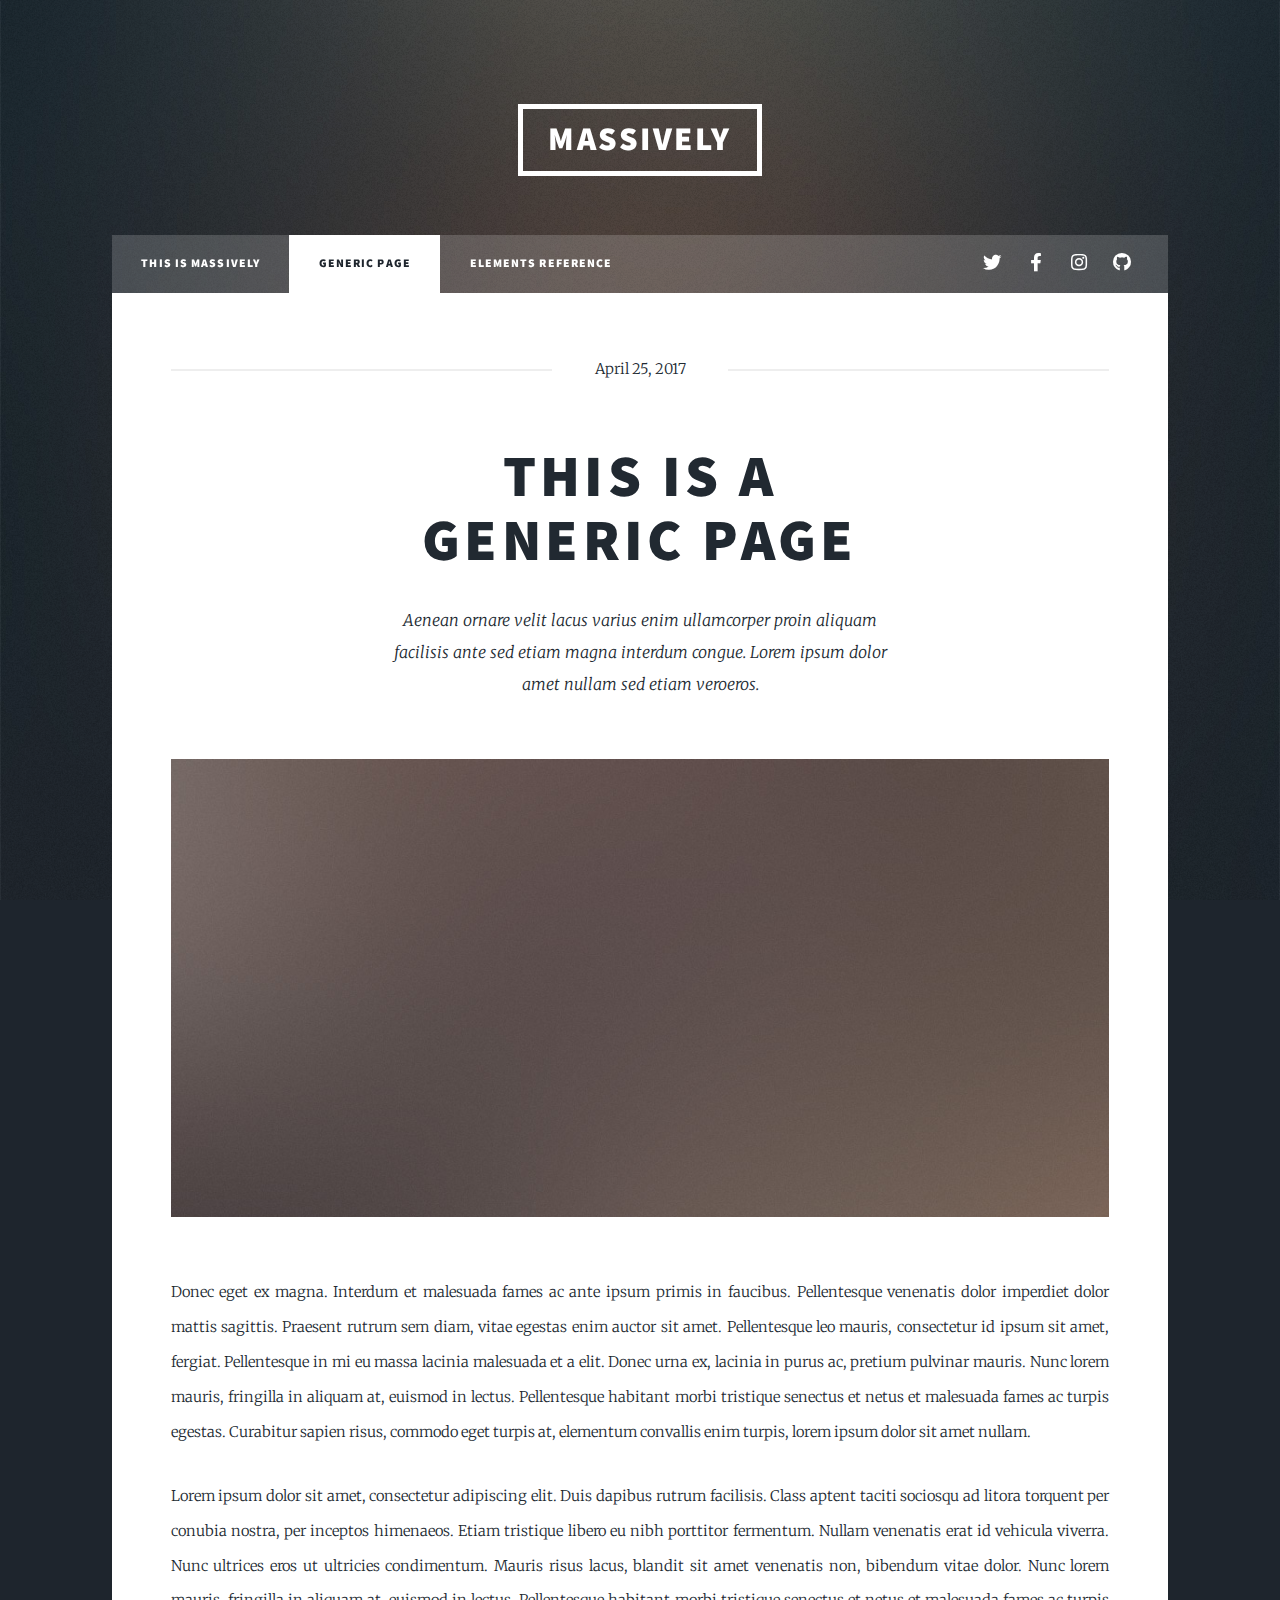
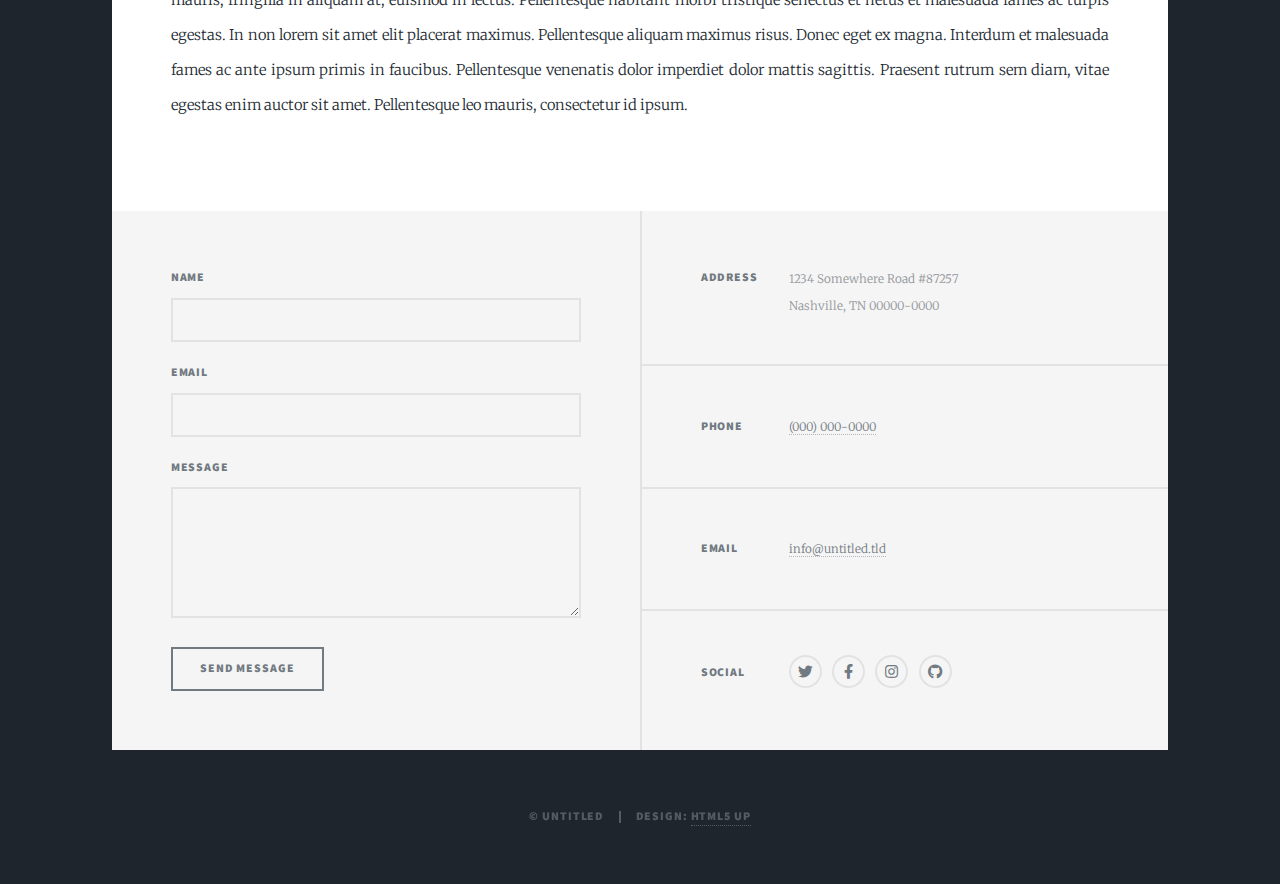
<file: generic.html>
<!DOCTYPE HTML>
<!--
	Massively by HTML5 UP
	html5up.net | @ajlkn
	Free for personal and commercial use under the CCA 3.0 license (html5up.net/license)
-->
<html>
	<head>
		<title>Generic Page - Massively by HTML5 UP</title>
		<meta charset="utf-8" />
		<meta name="viewport" content="width=device-width, initial-scale=1, user-scalable=no" />
		<link rel="stylesheet" href="assets/css/main.css" />
		<noscript><link rel="stylesheet" href="assets/css/noscript.css" /></noscript>
	</head>
	<body class="is-preload">

		<!-- Wrapper -->
			<div id="wrapper">

				<!-- Header -->
					<header id="header">
						<a href="index.html" class="logo">Massively</a>
					</header>

				<!-- Nav -->
					<nav id="nav">
						<ul class="links">
							<li><a href="index.html">This is Massively</a></li>
							<li class="active"><a href="generic.html">Generic Page</a></li>
							<li><a href="elements.html">Elements Reference</a></li>
						</ul>
						<ul class="icons">
							<li><a href="#" class="icon brands fa-twitter"><span class="label">Twitter</span></a></li>
							<li><a href="#" class="icon brands fa-facebook-f"><span class="label">Facebook</span></a></li>
							<li><a href="#" class="icon brands fa-instagram"><span class="label">Instagram</span></a></li>
							<li><a href="#" class="icon brands fa-github"><span class="label">GitHub</span></a></li>
						</ul>
					</nav>

				<!-- Main -->
					<div id="main">

						<!-- Post -->
							<section class="post">
								<header class="major">
									<span class="date">April 25, 2017</span>
									<h1>This is a<br />
									Generic Page</h1>
									<p>Aenean ornare velit lacus varius enim ullamcorper proin aliquam<br />
									facilisis ante sed etiam magna interdum congue. Lorem ipsum dolor<br />
									amet nullam sed etiam veroeros.</p>
								</header>
								<div class="image main"><img src="images/pic01.jpg" alt="" /></div>
								<p>Donec eget ex magna. Interdum et malesuada fames ac ante ipsum primis in faucibus. Pellentesque venenatis dolor imperdiet dolor mattis sagittis. Praesent rutrum sem diam, vitae egestas enim auctor sit amet. Pellentesque leo mauris, consectetur id ipsum sit amet, fergiat. Pellentesque in mi eu massa lacinia malesuada et a elit. Donec urna ex, lacinia in purus ac, pretium pulvinar mauris. Nunc lorem mauris, fringilla in aliquam at, euismod in lectus. Pellentesque habitant morbi tristique senectus et netus et malesuada fames ac turpis egestas. Curabitur sapien risus, commodo eget turpis at, elementum convallis enim turpis, lorem ipsum dolor sit amet nullam.</p>
								<p>Lorem ipsum dolor sit amet, consectetur adipiscing elit. Duis dapibus rutrum facilisis. Class aptent taciti sociosqu ad litora torquent per conubia nostra, per inceptos himenaeos. Etiam tristique libero eu nibh porttitor fermentum. Nullam venenatis erat id vehicula viverra. Nunc ultrices eros ut ultricies condimentum. Mauris risus lacus, blandit sit amet venenatis non, bibendum vitae dolor. Nunc lorem mauris, fringilla in aliquam at, euismod in lectus. Pellentesque habitant morbi tristique senectus et netus et malesuada fames ac turpis egestas. In non lorem sit amet elit placerat maximus. Pellentesque aliquam maximus risus. Donec eget ex magna. Interdum et malesuada fames ac ante ipsum primis in faucibus. Pellentesque venenatis dolor imperdiet dolor mattis sagittis. Praesent rutrum sem diam, vitae egestas enim auctor sit amet. Pellentesque leo mauris, consectetur id ipsum.</p>
							</section>

					</div>

				<!-- Footer -->
					<footer id="footer">
						<section>
							<form method="post" action="#">
								<div class="fields">
									<div class="field">
										<label for="name">Name</label>
										<input type="text" name="name" id="name" />
									</div>
									<div class="field">
										<label for="email">Email</label>
										<input type="text" name="email" id="email" />
									</div>
									<div class="field">
										<label for="message">Message</label>
										<textarea name="message" id="message" rows="3"></textarea>
									</div>
								</div>
								<ul class="actions">
									<li><input type="submit" value="Send Message" /></li>
								</ul>
							</form>
						</section>
						<section class="split contact">
							<section class="alt">
								<h3>Address</h3>
								<p>1234 Somewhere Road #87257<br />
								Nashville, TN 00000-0000</p>
							</section>
							<section>
								<h3>Phone</h3>
								<p><a href="#">(000) 000-0000</a></p>
							</section>
							<section>
								<h3>Email</h3>
								<p><a href="#">info@untitled.tld</a></p>
							</section>
							<section>
								<h3>Social</h3>
								<ul class="icons alt">
									<li><a href="#" class="icon brands alt fa-twitter"><span class="label">Twitter</span></a></li>
									<li><a href="#" class="icon brands alt fa-facebook-f"><span class="label">Facebook</span></a></li>
									<li><a href="#" class="icon brands alt fa-instagram"><span class="label">Instagram</span></a></li>
									<li><a href="#" class="icon brands alt fa-github"><span class="label">GitHub</span></a></li>
								</ul>
							</section>
						</section>
					</footer>

				<!-- Copyright -->
					<div id="copyright">
						<ul><li>&copy; Untitled</li><li>Design: <a href="https://html5up.net">HTML5 UP</a></li></ul>
					</div>

			</div>

		<!-- Scripts -->
			<script src="assets/js/jquery.min.js"></script>
			<script src="assets/js/jquery.scrollex.min.js"></script>
			<script src="assets/js/jquery.scrolly.min.js"></script>
			<script src="assets/js/browser.min.js"></script>
			<script src="assets/js/breakpoints.min.js"></script>
			<script src="assets/js/util.js"></script>
			<script src="assets/js/main.js"></script>

	</body>
</html>
</file>
<file: assets/css/main.css>
@import url(fontawesome-all.min.css);
@import url("https://fonts.googleapis.com/css?family=Merriweather:300,700,300italic,700italic|Source+Sans+Pro:900");

/*
	Massively by HTML5 UP
	html5up.net | @ajlkn
	Free for personal and commercial use under the CCA 3.0 license (html5up.net/license)
*/

html, body, div, span, applet, object,
iframe, h1, h2, h3, h4, h5, h6, p, blockquote,
pre, a, abbr, acronym, address, big, cite,
code, del, dfn, em, img, ins, kbd, q, s, samp,
small, strike, strong, sub, sup, tt, var, b,
u, i, center, dl, dt, dd, ol, ul, li, fieldset,
form, label, legend, table, caption, tbody,
tfoot, thead, tr, th, td, article, aside,
canvas, details, embed, figure, figcaption,
footer, header, hgroup, menu, nav, output, ruby,
section, summary, time, mark, audio, video {
	margin: 0;
	padding: 0;
	border: 0;
	font-size: 100%;
	font: inherit;
	vertical-align: baseline;}

article, aside, details, figcaption, figure,
footer, header, hgroup, menu, nav, section {
	display: block;}

body {
	line-height: 1;
}

ol, ul {
	list-style: none;
}

blockquote, q {
	quotes: none;
}

	blockquote:before, blockquote:after, q:before, q:after {
		content: '';
		content: none;
	}

table {
	border-collapse: collapse;
	border-spacing: 0;
}

body {
	-webkit-text-size-adjust: none;
}

mark {
	background-color: transparent;
	color: inherit;
}

input::-moz-focus-inner {
	border: 0;
	padding: 0;
}

input, select, textarea {
	-moz-appearance: none;
	-webkit-appearance: none;
	-ms-appearance: none;
	appearance: none;
}

/* Basic */

	@-ms-viewport {
		width: device-width;
	}

	body {
		-ms-overflow-style: scrollbar;
	}

	@media screen and (max-width: 480px) {

		html, body {
			min-width: 320px;
		}

	}

	html {
		box-sizing: border-box;
	}

	*, *:before, *:after {
		box-sizing: inherit;
	}

	body {
		background-color: #1e252d;
	}

		body.is-preload *, body.is-preload *:before, body.is-preload *:after {
			-moz-animation: none !important;
			-webkit-animation: none !important;
			-ms-animation: none !important;
			animation: none !important;
			-moz-transition: none !important;
			-webkit-transition: none !important;
			-ms-transition: none !important;
			transition: none !important;
		}

/* Type */

	html {
		font-size: 16pt;
	}

		@media screen and (max-width: 1680px) {

			html {
				font-size: 14pt;
			}

		}

		@media screen and (max-width: 1280px) {

			html {
				font-size: 11pt;
			}

		}

		@media screen and (max-width: 360px) {

			html {
				font-size: 10pt;
			}

		}

	body {
		color: #212931;
	}

	body, input, select, textarea {
		font-family: "Merriweather", Georgia, serif;
		font-weight: 300;
		font-size: 1rem;
		line-height: 2.375;
	}

	a {
		-moz-transition: color 0.2s ease-in-out, background-color 0.2s ease-in-out, border-color 0.2s ease-in-out, box-shadow 0.2s ease-in-out;
		-webkit-transition: color 0.2s ease-in-out, background-color 0.2s ease-in-out, border-color 0.2s ease-in-out, box-shadow 0.2s ease-in-out;
		-ms-transition: color 0.2s ease-in-out, background-color 0.2s ease-in-out, border-color 0.2s ease-in-out, box-shadow 0.2s ease-in-out;
		transition: color 0.2s ease-in-out, background-color 0.2s ease-in-out, border-color 0.2s ease-in-out, box-shadow 0.2s ease-in-out;
		border-bottom: dotted 1px;
		text-decoration: none;
	}

		a:hover {
			border-bottom-color: transparent;
		}

	strong, b {
		font-weight: 600;
	}

	em, i {
		font-style: italic;
	}

	p {
		text-align: justify;
		margin: 0 0 2rem 0;
	}

	h1, h2, h3, h4, h5, h6 {
		font-family: "Source Sans Pro", Helvetica, sans-serif;
		font-weight: 900;
		line-height: 1.5;
		letter-spacing: 0.075em;
		text-transform: uppercase;
		margin: 0 0 1rem 0;
	}

		h1 a, h2 a, h3 a, h4 a, h5 a, h6 a {
			border-bottom: 0;
			color: inherit;
			text-decoration: none;
		}

	h1 {
		font-size: 4rem;
		line-height: 1.1;
		margin: 0 0 2rem 0;
	}

	h2 {
		font-size: 1.7rem;
		line-height: 1.3;
		margin: 0 0 1.5rem 0;
	}

	h3 {
		font-size: 1.25rem;
		margin: 0 0 1.5rem 0;
	}

	h4 {
		font-size: 1rem;
	}

	h5 {
		font-size: 0.9rem;
	}

	h6 {
		font-size: 0.8rem;
	}

	sub {
		font-size: 0.8rem;
		position: relative;
		top: 0.5rem;
	}

	sup {
		font-size: 0.8rem;
		position: relative;
		top: -0.5rem;
	}

	blockquote {
		border-left: solid 4px;
		font-style: italic;
		margin: 0 0 2rem 0;
		padding: 0.5rem 0 0.5rem 2rem;
	}

	code {
		border: solid 2px;
		font-family: "Courier New", monospace;
		font-size: 0.9rem;
		margin: 0 0.25rem;
		padding: 0.25rem 0.65rem;
	}

	pre {
		-webkit-overflow-scrolling: touch;
		font-family: "Courier New", monospace;
		font-size: 0.9rem;
		margin: 0 0 2rem 0;
	}

		pre code {
			display: block;
			line-height: 1.75;
			padding: 1rem 1.5rem;
			overflow-x: auto;
		}

	hr {
		border: 0;
		border-bottom: solid 2px;
		margin: 3rem 0;
	}

		hr.major {
			margin: 5rem 0;
		}

	.align-left {
		text-align: left;
	}

	.align-center {
		text-align: center;
	}

	.align-right {
		text-align: right;
	}

	input, select, textarea {
		color: #212931;
	}

	a {
		color: #212931;
		border-bottom-color: rgba(33, 41, 49, 0.5);
	}

		a:hover {
			border-bottom-color: transparent;
			color: #18bfef !important;
		}

	strong, b {
		color: #212931;
	}

	h1, h2, h3, h4, h5, h6 {
		color: #212931;
	}

	blockquote {
		border-left-color: #eeeeee;
	}

	code {
		background: rgba(220, 220, 220, 0.25);
		border-color: #eeeeee;
	}

	hr {
		border-bottom-color: #eeeeee;
	}

/* Row */

	.row {
		display: flex;
		flex-wrap: wrap;
		box-sizing: border-box;
		align-items: stretch;
	}

		.row > * {
			box-sizing: border-box;
		}

		.row.gtr-uniform > * > :last-child {
			margin-bottom: 0;
		}

		.row.aln-left {
			justify-content: flex-start;
		}

		.row.aln-center {
			justify-content: center;
		}

		.row.aln-right {
			justify-content: flex-end;
		}

		.row.aln-top {
			align-items: flex-start;
		}

		.row.aln-middle {
			align-items: center;
		}

		.row.aln-bottom {
			align-items: flex-end;
		}

		.row > .imp {
			order: -1;
		}

		.row > .col-1 {
			width: 8.33333%;
		}

		.row > .off-1 {
			margin-left: 8.33333%;
		}

		.row > .col-2 {
			width: 16.66667%;
		}

		.row > .off-2 {
			margin-left: 16.66667%;
		}

		.row > .col-3 {
			width: 25%;
		}

		.row > .off-3 {
			margin-left: 25%;
		}

		.row > .col-4 {
			width: 33.33333%;
		}

		.row > .off-4 {
			margin-left: 33.33333%;
		}

		.row > .col-5 {
			width: 41.66667%;
		}

		.row > .off-5 {
			margin-left: 41.66667%;
		}

		.row > .col-6 {
			width: 50%;
		}

		.row > .off-6 {
			margin-left: 50%;
		}

		.row > .col-7 {
			width: 58.33333%;
		}

		.row > .off-7 {
			margin-left: 58.33333%;
		}

		.row > .col-8 {
			width: 66.66667%;
		}

		.row > .off-8 {
			margin-left: 66.66667%;
		}

		.row > .col-9 {
			width: 75%;
		}

		.row > .off-9 {
			margin-left: 75%;
		}

		.row > .col-10 {
			width: 83.33333%;
		}

		.row > .off-10 {
			margin-left: 83.33333%;
		}

		.row > .col-11 {
			width: 91.66667%;
		}

		.row > .off-11 {
			margin-left: 91.66667%;
		}

		.row > .col-12 {
			width: 100%;
		}

		.row > .off-12 {
			margin-left: 100%;
		}

		.row.gtr-0 {
			margin-top: 0;
			margin-left: 0rem;
		}

			.row.gtr-0 > * {
				padding: 0 0 0 0rem;
			}

			.row.gtr-0.gtr-uniform {
				margin-top: 0rem;
			}

				.row.gtr-0.gtr-uniform > * {
					padding-top: 0rem;
				}

		.row.gtr-25 {
			margin-top: 0;
			margin-left: -0.375rem;
		}

			.row.gtr-25 > * {
				padding: 0 0 0 0.375rem;
			}

			.row.gtr-25.gtr-uniform {
				margin-top: -0.375rem;
			}

				.row.gtr-25.gtr-uniform > * {
					padding-top: 0.375rem;
				}

		.row.gtr-50 {
			margin-top: 0;
			margin-left: -0.75rem;
		}

			.row.gtr-50 > * {
				padding: 0 0 0 0.75rem;
			}

			.row.gtr-50.gtr-uniform {
				margin-top: -0.75rem;
			}

				.row.gtr-50.gtr-uniform > * {
					padding-top: 0.75rem;
				}

		.row {
			margin-top: 0;
			margin-left: -1.5rem;
		}

			.row > * {
				padding: 0 0 0 1.5rem;
			}

			.row.gtr-uniform {
				margin-top: -1.5rem;
			}

				.row.gtr-uniform > * {
					padding-top: 1.5rem;
				}

		.row.gtr-150 {
			margin-top: 0;
			margin-left: -2.25rem;
		}

			.row.gtr-150 > * {
				padding: 0 0 0 2.25rem;
			}

			.row.gtr-150.gtr-uniform {
				margin-top: -2.25rem;
			}

				.row.gtr-150.gtr-uniform > * {
					padding-top: 2.25rem;
				}

		.row.gtr-200 {
			margin-top: 0;
			margin-left: -3rem;
		}

			.row.gtr-200 > * {
				padding: 0 0 0 3rem;
			}

			.row.gtr-200.gtr-uniform {
				margin-top: -3rem;
			}

				.row.gtr-200.gtr-uniform > * {
					padding-top: 3rem;
				}

		@media screen and (max-width: 1680px) {

			.row {
				display: flex;
				flex-wrap: wrap;
				box-sizing: border-box;
				align-items: stretch;
			}

				.row > * {
					box-sizing: border-box;
				}

				.row.gtr-uniform > * > :last-child {
					margin-bottom: 0;
				}

				.row.aln-left {
					justify-content: flex-start;
				}

				.row.aln-center {
					justify-content: center;
				}

				.row.aln-right {
					justify-content: flex-end;
				}

				.row.aln-top {
					align-items: flex-start;
				}

				.row.aln-middle {
					align-items: center;
				}

				.row.aln-bottom {
					align-items: flex-end;
				}

				.row > .imp-xlarge {
					order: -1;
				}

				.row > .col-1-xlarge {
					width: 8.33333%;
				}

				.row > .off-1-xlarge {
					margin-left: 8.33333%;
				}

				.row > .col-2-xlarge {
					width: 16.66667%;
				}

				.row > .off-2-xlarge {
					margin-left: 16.66667%;
				}

				.row > .col-3-xlarge {
					width: 25%;
				}

				.row > .off-3-xlarge {
					margin-left: 25%;
				}

				.row > .col-4-xlarge {
					width: 33.33333%;
				}

				.row > .off-4-xlarge {
					margin-left: 33.33333%;
				}

				.row > .col-5-xlarge {
					width: 41.66667%;
				}

				.row > .off-5-xlarge {
					margin-left: 41.66667%;
				}

				.row > .col-6-xlarge {
					width: 50%;
				}

				.row > .off-6-xlarge {
					margin-left: 50%;
				}

				.row > .col-7-xlarge {
					width: 58.33333%;
				}

				.row > .off-7-xlarge {
					margin-left: 58.33333%;
				}

				.row > .col-8-xlarge {
					width: 66.66667%;
				}

				.row > .off-8-xlarge {
					margin-left: 66.66667%;
				}

				.row > .col-9-xlarge {
					width: 75%;
				}

				.row > .off-9-xlarge {
					margin-left: 75%;
				}

				.row > .col-10-xlarge {
					width: 83.33333%;
				}

				.row > .off-10-xlarge {
					margin-left: 83.33333%;
				}

				.row > .col-11-xlarge {
					width: 91.66667%;
				}

				.row > .off-11-xlarge {
					margin-left: 91.66667%;
				}

				.row > .col-12-xlarge {
					width: 100%;
				}

				.row > .off-12-xlarge {
					margin-left: 100%;
				}

				.row.gtr-0 {
					margin-top: 0;
					margin-left: 0rem;
				}

					.row.gtr-0 > * {
						padding: 0 0 0 0rem;
					}

					.row.gtr-0.gtr-uniform {
						margin-top: 0rem;
					}

						.row.gtr-0.gtr-uniform > * {
							padding-top: 0rem;
						}

				.row.gtr-25 {
					margin-top: 0;
					margin-left: -0.375rem;
				}

					.row.gtr-25 > * {
						padding: 0 0 0 0.375rem;
					}

					.row.gtr-25.gtr-uniform {
						margin-top: -0.375rem;
					}

						.row.gtr-25.gtr-uniform > * {
							padding-top: 0.375rem;
						}

				.row.gtr-50 {
					margin-top: 0;
					margin-left: -0.75rem;
				}

					.row.gtr-50 > * {
						padding: 0 0 0 0.75rem;
					}

					.row.gtr-50.gtr-uniform {
						margin-top: -0.75rem;
					}

						.row.gtr-50.gtr-uniform > * {
							padding-top: 0.75rem;
						}

				.row {
					margin-top: 0;
					margin-left: -1.5rem;
				}

					.row > * {
						padding: 0 0 0 1.5rem;
					}

					.row.gtr-uniform {
						margin-top: -1.5rem;
					}

						.row.gtr-uniform > * {
							padding-top: 1.5rem;
						}

				.row.gtr-150 {
					margin-top: 0;
					margin-left: -2.25rem;
				}

					.row.gtr-150 > * {
						padding: 0 0 0 2.25rem;
					}

					.row.gtr-150.gtr-uniform {
						margin-top: -2.25rem;
					}

						.row.gtr-150.gtr-uniform > * {
							padding-top: 2.25rem;
						}

				.row.gtr-200 {
					margin-top: 0;
					margin-left: -3rem;
				}

					.row.gtr-200 > * {
						padding: 0 0 0 3rem;
					}

					.row.gtr-200.gtr-uniform {
						margin-top: -3rem;
					}

						.row.gtr-200.gtr-uniform > * {
							padding-top: 3rem;
						}

		}

		@media screen and (max-width: 1280px) {

			.row {
				display: flex;
				flex-wrap: wrap;
				box-sizing: border-box;
				align-items: stretch;
			}

				.row > * {
					box-sizing: border-box;
				}

				.row.gtr-uniform > * > :last-child {
					margin-bottom: 0;
				}

				.row.aln-left {
					justify-content: flex-start;
				}

				.row.aln-center {
					justify-content: center;
				}

				.row.aln-right {
					justify-content: flex-end;
				}

				.row.aln-top {
					align-items: flex-start;
				}

				.row.aln-middle {
					align-items: center;
				}

				.row.aln-bottom {
					align-items: flex-end;
				}

				.row > .imp-large {
					order: -1;
				}

				.row > .col-1-large {
					width: 8.33333%;
				}

				.row > .off-1-large {
					margin-left: 8.33333%;
				}

				.row > .col-2-large {
					width: 16.66667%;
				}

				.row > .off-2-large {
					margin-left: 16.66667%;
				}

				.row > .col-3-large {
					width: 25%;
				}

				.row > .off-3-large {
					margin-left: 25%;
				}

				.row > .col-4-large {
					width: 33.33333%;
				}

				.row > .off-4-large {
					margin-left: 33.33333%;
				}

				.row > .col-5-large {
					width: 41.66667%;
				}

				.row > .off-5-large {
					margin-left: 41.66667%;
				}

				.row > .col-6-large {
					width: 50%;
				}

				.row > .off-6-large {
					margin-left: 50%;
				}

				.row > .col-7-large {
					width: 58.33333%;
				}

				.row > .off-7-large {
					margin-left: 58.33333%;
				}

				.row > .col-8-large {
					width: 66.66667%;
				}

				.row > .off-8-large {
					margin-left: 66.66667%;
				}

				.row > .col-9-large {
					width: 75%;
				}

				.row > .off-9-large {
					margin-left: 75%;
				}

				.row > .col-10-large {
					width: 83.33333%;
				}

				.row > .off-10-large {
					margin-left: 83.33333%;
				}

				.row > .col-11-large {
					width: 91.66667%;
				}

				.row > .off-11-large {
					margin-left: 91.66667%;
				}

				.row > .col-12-large {
					width: 100%;
				}

				.row > .off-12-large {
					margin-left: 100%;
				}

				.row.gtr-0 {
					margin-top: 0;
					margin-left: 0rem;
				}

					.row.gtr-0 > * {
						padding: 0 0 0 0rem;
					}

					.row.gtr-0.gtr-uniform {
						margin-top: 0rem;
					}

						.row.gtr-0.gtr-uniform > * {
							padding-top: 0rem;
						}

				.row.gtr-25 {
					margin-top: 0;
					margin-left: -0.375rem;
				}

					.row.gtr-25 > * {
						padding: 0 0 0 0.375rem;
					}

					.row.gtr-25.gtr-uniform {
						margin-top: -0.375rem;
					}

						.row.gtr-25.gtr-uniform > * {
							padding-top: 0.375rem;
						}

				.row.gtr-50 {
					margin-top: 0;
					margin-left: -0.75rem;
				}

					.row.gtr-50 > * {
						padding: 0 0 0 0.75rem;
					}

					.row.gtr-50.gtr-uniform {
						margin-top: -0.75rem;
					}

						.row.gtr-50.gtr-uniform > * {
							padding-top: 0.75rem;
						}

				.row {
					margin-top: 0;
					margin-left: -1.5rem;
				}

					.row > * {
						padding: 0 0 0 1.5rem;
					}

					.row.gtr-uniform {
						margin-top: -1.5rem;
					}

						.row.gtr-uniform > * {
							padding-top: 1.5rem;
						}

				.row.gtr-150 {
					margin-top: 0;
					margin-left: -2.25rem;
				}

					.row.gtr-150 > * {
						padding: 0 0 0 2.25rem;
					}

					.row.gtr-150.gtr-uniform {
						margin-top: -2.25rem;
					}

						.row.gtr-150.gtr-uniform > * {
							padding-top: 2.25rem;
						}

				.row.gtr-200 {
					margin-top: 0;
					margin-left: -3rem;
				}

					.row.gtr-200 > * {
						padding: 0 0 0 3rem;
					}

					.row.gtr-200.gtr-uniform {
						margin-top: -3rem;
					}

						.row.gtr-200.gtr-uniform > * {
							padding-top: 3rem;
						}

		}

		@media screen and (max-width: 980px) {

			.row {
				display: flex;
				flex-wrap: wrap;
				box-sizing: border-box;
				align-items: stretch;
			}

				.row > * {
					box-sizing: border-box;
				}

				.row.gtr-uniform > * > :last-child {
					margin-bottom: 0;
				}

				.row.aln-left {
					justify-content: flex-start;
				}

				.row.aln-center {
					justify-content: center;
				}

				.row.aln-right {
					justify-content: flex-end;
				}

				.row.aln-top {
					align-items: flex-start;
				}

				.row.aln-middle {
					align-items: center;
				}

				.row.aln-bottom {
					align-items: flex-end;
				}

				.row > .imp-medium {
					order: -1;
				}

				.row > .col-1-medium {
					width: 8.33333%;
				}

				.row > .off-1-medium {
					margin-left: 8.33333%;
				}

				.row > .col-2-medium {
					width: 16.66667%;
				}

				.row > .off-2-medium {
					margin-left: 16.66667%;
				}

				.row > .col-3-medium {
					width: 25%;
				}

				.row > .off-3-medium {
					margin-left: 25%;
				}

				.row > .col-4-medium {
					width: 33.33333%;
				}

				.row > .off-4-medium {
					margin-left: 33.33333%;
				}

				.row > .col-5-medium {
					width: 41.66667%;
				}

				.row > .off-5-medium {
					margin-left: 41.66667%;
				}

				.row > .col-6-medium {
					width: 50%;
				}

				.row > .off-6-medium {
					margin-left: 50%;
				}

				.row > .col-7-medium {
					width: 58.33333%;
				}

				.row > .off-7-medium {
					margin-left: 58.33333%;
				}

				.row > .col-8-medium {
					width: 66.66667%;
				}

				.row > .off-8-medium {
					margin-left: 66.66667%;
				}

				.row > .col-9-medium {
					width: 75%;
				}

				.row > .off-9-medium {
					margin-left: 75%;
				}

				.row > .col-10-medium {
					width: 83.33333%;
				}

				.row > .off-10-medium {
					margin-left: 83.33333%;
				}

				.row > .col-11-medium {
					width: 91.66667%;
				}

				.row > .off-11-medium {
					margin-left: 91.66667%;
				}

				.row > .col-12-medium {
					width: 100%;
				}

				.row > .off-12-medium {
					margin-left: 100%;
				}

				.row.gtr-0 {
					margin-top: 0;
					margin-left: 0rem;
				}

					.row.gtr-0 > * {
						padding: 0 0 0 0rem;
					}

					.row.gtr-0.gtr-uniform {
						margin-top: 0rem;
					}

						.row.gtr-0.gtr-uniform > * {
							padding-top: 0rem;
						}

				.row.gtr-25 {
					margin-top: 0;
					margin-left: -0.375rem;
				}

					.row.gtr-25 > * {
						padding: 0 0 0 0.375rem;
					}

					.row.gtr-25.gtr-uniform {
						margin-top: -0.375rem;
					}

						.row.gtr-25.gtr-uniform > * {
							padding-top: 0.375rem;
						}

				.row.gtr-50 {
					margin-top: 0;
					margin-left: -0.75rem;
				}

					.row.gtr-50 > * {
						padding: 0 0 0 0.75rem;
					}

					.row.gtr-50.gtr-uniform {
						margin-top: -0.75rem;
					}

						.row.gtr-50.gtr-uniform > * {
							padding-top: 0.75rem;
						}

				.row {
					margin-top: 0;
					margin-left: -1.5rem;
				}

					.row > * {
						padding: 0 0 0 1.5rem;
					}

					.row.gtr-uniform {
						margin-top: -1.5rem;
					}

						.row.gtr-uniform > * {
							padding-top: 1.5rem;
						}

				.row.gtr-150 {
					margin-top: 0;
					margin-left: -2.25rem;
				}

					.row.gtr-150 > * {
						padding: 0 0 0 2.25rem;
					}

					.row.gtr-150.gtr-uniform {
						margin-top: -2.25rem;
					}

						.row.gtr-150.gtr-uniform > * {
							padding-top: 2.25rem;
						}

				.row.gtr-200 {
					margin-top: 0;
					margin-left: -3rem;
				}

					.row.gtr-200 > * {
						padding: 0 0 0 3rem;
					}

					.row.gtr-200.gtr-uniform {
						margin-top: -3rem;
					}

						.row.gtr-200.gtr-uniform > * {
							padding-top: 3rem;
						}

		}

		@media screen and (max-width: 736px) {

			.row {
				display: flex;
				flex-wrap: wrap;
				box-sizing: border-box;
				align-items: stretch;
			}

				.row > * {
					box-sizing: border-box;
				}

				.row.gtr-uniform > * > :last-child {
					margin-bottom: 0;
				}

				.row.aln-left {
					justify-content: flex-start;
				}

				.row.aln-center {
					justify-content: center;
				}

				.row.aln-right {
					justify-content: flex-end;
				}

				.row.aln-top {
					align-items: flex-start;
				}

				.row.aln-middle {
					align-items: center;
				}

				.row.aln-bottom {
					align-items: flex-end;
				}

				.row > .imp-small {
					order: -1;
				}

				.row > .col-1-small {
					width: 8.33333%;
				}

				.row > .off-1-small {
					margin-left: 8.33333%;
				}

				.row > .col-2-small {
					width: 16.66667%;
				}

				.row > .off-2-small {
					margin-left: 16.66667%;
				}

				.row > .col-3-small {
					width: 25%;
				}

				.row > .off-3-small {
					margin-left: 25%;
				}

				.row > .col-4-small {
					width: 33.33333%;
				}

				.row > .off-4-small {
					margin-left: 33.33333%;
				}

				.row > .col-5-small {
					width: 41.66667%;
				}

				.row > .off-5-small {
					margin-left: 41.66667%;
				}

				.row > .col-6-small {
					width: 50%;
				}

				.row > .off-6-small {
					margin-left: 50%;
				}

				.row > .col-7-small {
					width: 58.33333%;
				}

				.row > .off-7-small {
					margin-left: 58.33333%;
				}

				.row > .col-8-small {
					width: 66.66667%;
				}

				.row > .off-8-small {
					margin-left: 66.66667%;
				}

				.row > .col-9-small {
					width: 75%;
				}

				.row > .off-9-small {
					margin-left: 75%;
				}

				.row > .col-10-small {
					width: 83.33333%;
				}

				.row > .off-10-small {
					margin-left: 83.33333%;
				}

				.row > .col-11-small {
					width: 91.66667%;
				}

				.row > .off-11-small {
					margin-left: 91.66667%;
				}

				.row > .col-12-small {
					width: 100%;
				}

				.row > .off-12-small {
					margin-left: 100%;
				}

				.row.gtr-0 {
					margin-top: 0;
					margin-left: 0rem;
				}

					.row.gtr-0 > * {
						padding: 0 0 0 0rem;
					}

					.row.gtr-0.gtr-uniform {
						margin-top: 0rem;
					}

						.row.gtr-0.gtr-uniform > * {
							padding-top: 0rem;
						}

				.row.gtr-25 {
					margin-top: 0;
					margin-left: -0.375rem;
				}

					.row.gtr-25 > * {
						padding: 0 0 0 0.375rem;
					}

					.row.gtr-25.gtr-uniform {
						margin-top: -0.375rem;
					}

						.row.gtr-25.gtr-uniform > * {
							padding-top: 0.375rem;
						}

				.row.gtr-50 {
					margin-top: 0;
					margin-left: -0.75rem;
				}

					.row.gtr-50 > * {
						padding: 0 0 0 0.75rem;
					}

					.row.gtr-50.gtr-uniform {
						margin-top: -0.75rem;
					}

						.row.gtr-50.gtr-uniform > * {
							padding-top: 0.75rem;
						}

				.row {
					margin-top: 0;
					margin-left: -1.5rem;
				}

					.row > * {
						padding: 0 0 0 1.5rem;
					}

					.row.gtr-uniform {
						margin-top: -1.5rem;
					}

						.row.gtr-uniform > * {
							padding-top: 1.5rem;
						}

				.row.gtr-150 {
					margin-top: 0;
					margin-left: -2.25rem;
				}

					.row.gtr-150 > * {
						padding: 0 0 0 2.25rem;
					}

					.row.gtr-150.gtr-uniform {
						margin-top: -2.25rem;
					}

						.row.gtr-150.gtr-uniform > * {
							padding-top: 2.25rem;
						}

				.row.gtr-200 {
					margin-top: 0;
					margin-left: -3rem;
				}

					.row.gtr-200 > * {
						padding: 0 0 0 3rem;
					}

					.row.gtr-200.gtr-uniform {
						margin-top: -3rem;
					}

						.row.gtr-200.gtr-uniform > * {
							padding-top: 3rem;
						}

		}

		@media screen and (max-width: 480px) {

			.row {
				display: flex;
				flex-wrap: wrap;
				box-sizing: border-box;
				align-items: stretch;
			}

				.row > * {
					box-sizing: border-box;
				}

				.row.gtr-uniform > * > :last-child {
					margin-bottom: 0;
				}

				.row.aln-left {
					justify-content: flex-start;
				}

				.row.aln-center {
					justify-content: center;
				}

				.row.aln-right {
					justify-content: flex-end;
				}

				.row.aln-top {
					align-items: flex-start;
				}

				.row.aln-middle {
					align-items: center;
				}

				.row.aln-bottom {
					align-items: flex-end;
				}

				.row > .imp-xsmall {
					order: -1;
				}

				.row > .col-1-xsmall {
					width: 8.33333%;
				}

				.row > .off-1-xsmall {
					margin-left: 8.33333%;
				}

				.row > .col-2-xsmall {
					width: 16.66667%;
				}

				.row > .off-2-xsmall {
					margin-left: 16.66667%;
				}

				.row > .col-3-xsmall {
					width: 25%;
				}

				.row > .off-3-xsmall {
					margin-left: 25%;
				}

				.row > .col-4-xsmall {
					width: 33.33333%;
				}

				.row > .off-4-xsmall {
					margin-left: 33.33333%;
				}

				.row > .col-5-xsmall {
					width: 41.66667%;
				}

				.row > .off-5-xsmall {
					margin-left: 41.66667%;
				}

				.row > .col-6-xsmall {
					width: 50%;
				}

				.row > .off-6-xsmall {
					margin-left: 50%;
				}

				.row > .col-7-xsmall {
					width: 58.33333%;
				}

				.row > .off-7-xsmall {
					margin-left: 58.33333%;
				}

				.row > .col-8-xsmall {
					width: 66.66667%;
				}

				.row > .off-8-xsmall {
					margin-left: 66.66667%;
				}

				.row > .col-9-xsmall {
					width: 75%;
				}

				.row > .off-9-xsmall {
					margin-left: 75%;
				}

				.row > .col-10-xsmall {
					width: 83.33333%;
				}

				.row > .off-10-xsmall {
					margin-left: 83.33333%;
				}

				.row > .col-11-xsmall {
					width: 91.66667%;
				}

				.row > .off-11-xsmall {
					margin-left: 91.66667%;
				}

				.row > .col-12-xsmall {
					width: 100%;
				}

				.row > .off-12-xsmall {
					margin-left: 100%;
				}

				.row.gtr-0 {
					margin-top: 0;
					margin-left: 0rem;
				}

					.row.gtr-0 > * {
						padding: 0 0 0 0rem;
					}

					.row.gtr-0.gtr-uniform {
						margin-top: 0rem;
					}

						.row.gtr-0.gtr-uniform > * {
							padding-top: 0rem;
						}

				.row.gtr-25 {
					margin-top: 0;
					margin-left: -0.375rem;
				}

					.row.gtr-25 > * {
						padding: 0 0 0 0.375rem;
					}

					.row.gtr-25.gtr-uniform {
						margin-top: -0.375rem;
					}

						.row.gtr-25.gtr-uniform > * {
							padding-top: 0.375rem;
						}

				.row.gtr-50 {
					margin-top: 0;
					margin-left: -0.75rem;
				}

					.row.gtr-50 > * {
						padding: 0 0 0 0.75rem;
					}

					.row.gtr-50.gtr-uniform {
						margin-top: -0.75rem;
					}

						.row.gtr-50.gtr-uniform > * {
							padding-top: 0.75rem;
						}

				.row {
					margin-top: 0;
					margin-left: -1.5rem;
				}

					.row > * {
						padding: 0 0 0 1.5rem;
					}

					.row.gtr-uniform {
						margin-top: -1.5rem;
					}

						.row.gtr-uniform > * {
							padding-top: 1.5rem;
						}

				.row.gtr-150 {
					margin-top: 0;
					margin-left: -2.25rem;
				}

					.row.gtr-150 > * {
						padding: 0 0 0 2.25rem;
					}

					.row.gtr-150.gtr-uniform {
						margin-top: -2.25rem;
					}

						.row.gtr-150.gtr-uniform > * {
							padding-top: 2.25rem;
						}

				.row.gtr-200 {
					margin-top: 0;
					margin-left: -3rem;
				}

					.row.gtr-200 > * {
						padding: 0 0 0 3rem;
					}

					.row.gtr-200.gtr-uniform {
						margin-top: -3rem;
					}

						.row.gtr-200.gtr-uniform > * {
							padding-top: 3rem;
						}

		}

		@media screen and (max-width: 360px) {

			.row {
				display: flex;
				flex-wrap: wrap;
				box-sizing: border-box;
				align-items: stretch;
			}

				.row > * {
					box-sizing: border-box;
				}

				.row.gtr-uniform > * > :last-child {
					margin-bottom: 0;
				}

				.row.aln-left {
					justify-content: flex-start;
				}

				.row.aln-center {
					justify-content: center;
				}

				.row.aln-right {
					justify-content: flex-end;
				}

				.row.aln-top {
					align-items: flex-start;
				}

				.row.aln-middle {
					align-items: center;
				}

				.row.aln-bottom {
					align-items: flex-end;
				}

				.row > .imp-xxsmall {
					order: -1;
				}

				.row > .col-1-xxsmall {
					width: 8.33333%;
				}

				.row > .off-1-xxsmall {
					margin-left: 8.33333%;
				}

				.row > .col-2-xxsmall {
					width: 16.66667%;
				}

				.row > .off-2-xxsmall {
					margin-left: 16.66667%;
				}

				.row > .col-3-xxsmall {
					width: 25%;
				}

				.row > .off-3-xxsmall {
					margin-left: 25%;
				}

				.row > .col-4-xxsmall {
					width: 33.33333%;
				}

				.row > .off-4-xxsmall {
					margin-left: 33.33333%;
				}

				.row > .col-5-xxsmall {
					width: 41.66667%;
				}

				.row > .off-5-xxsmall {
					margin-left: 41.66667%;
				}

				.row > .col-6-xxsmall {
					width: 50%;
				}

				.row > .off-6-xxsmall {
					margin-left: 50%;
				}

				.row > .col-7-xxsmall {
					width: 58.33333%;
				}

				.row > .off-7-xxsmall {
					margin-left: 58.33333%;
				}

				.row > .col-8-xxsmall {
					width: 66.66667%;
				}

				.row > .off-8-xxsmall {
					margin-left: 66.66667%;
				}

				.row > .col-9-xxsmall {
					width: 75%;
				}

				.row > .off-9-xxsmall {
					margin-left: 75%;
				}

				.row > .col-10-xxsmall {
					width: 83.33333%;
				}

				.row > .off-10-xxsmall {
					margin-left: 83.33333%;
				}

				.row > .col-11-xxsmall {
					width: 91.66667%;
				}

				.row > .off-11-xxsmall {
					margin-left: 91.66667%;
				}

				.row > .col-12-xxsmall {
					width: 100%;
				}

				.row > .off-12-xxsmall {
					margin-left: 100%;
				}

				.row.gtr-0 {
					margin-top: 0;
					margin-left: 0rem;
				}

					.row.gtr-0 > * {
						padding: 0 0 0 0rem;
					}

					.row.gtr-0.gtr-uniform {
						margin-top: 0rem;
					}

						.row.gtr-0.gtr-uniform > * {
							padding-top: 0rem;
						}

				.row.gtr-25 {
					margin-top: 0;
					margin-left: -0.375rem;
				}

					.row.gtr-25 > * {
						padding: 0 0 0 0.375rem;
					}

					.row.gtr-25.gtr-uniform {
						margin-top: -0.375rem;
					}

						.row.gtr-25.gtr-uniform > * {
							padding-top: 0.375rem;
						}

				.row.gtr-50 {
					margin-top: 0;
					margin-left: -0.75rem;
				}

					.row.gtr-50 > * {
						padding: 0 0 0 0.75rem;
					}

					.row.gtr-50.gtr-uniform {
						margin-top: -0.75rem;
					}

						.row.gtr-50.gtr-uniform > * {
							padding-top: 0.75rem;
						}

				.row {
					margin-top: 0;
					margin-left: -1.5rem;
				}

					.row > * {
						padding: 0 0 0 1.5rem;
					}

					.row.gtr-uniform {
						margin-top: -1.5rem;
					}

						.row.gtr-uniform > * {
							padding-top: 1.5rem;
						}

				.row.gtr-150 {
					margin-top: 0;
					margin-left: -2.25rem;
				}

					.row.gtr-150 > * {
						padding: 0 0 0 2.25rem;
					}

					.row.gtr-150.gtr-uniform {
						margin-top: -2.25rem;
					}

						.row.gtr-150.gtr-uniform > * {
							padding-top: 2.25rem;
						}

				.row.gtr-200 {
					margin-top: 0;
					margin-left: -3rem;
				}

					.row.gtr-200 > * {
						padding: 0 0 0 3rem;
					}

					.row.gtr-200.gtr-uniform {
						margin-top: -3rem;
					}

						.row.gtr-200.gtr-uniform > * {
							padding-top: 3rem;
						}

		}

/* Box */

	.box {
		border: solid 2px;
		margin-bottom: 2rem;
		padding: 1.5rem;
	}

		.box > :last-child,
		.box > :last-child > :last-child,
		.box > :last-child > :last-child > :last-child {
			margin-bottom: 0;
		}

		.box.alt {
			border: 0;
			border-radius: 0;
			padding: 0;
		}

	.box {
		border-color: #eeeeee;
	}

/* Button */

	input[type="submit"],
	input[type="reset"],
	input[type="button"],
	button,
	.button {
		-moz-appearance: none;
		-webkit-appearance: none;
		-ms-appearance: none;
		appearance: none;
		-moz-transition: background-color 0.2s ease-in-out, box-shadow 0.2s ease-in-out, color 0.2s ease-in-out;
		-webkit-transition: background-color 0.2s ease-in-out, box-shadow 0.2s ease-in-out, color 0.2s ease-in-out;
		-ms-transition: background-color 0.2s ease-in-out, box-shadow 0.2s ease-in-out, color 0.2s ease-in-out;
		transition: background-color 0.2s ease-in-out, box-shadow 0.2s ease-in-out, color 0.2s ease-in-out;
		border: 0;
		border-radius: 0;
		cursor: pointer;
		display: inline-block;
		font-family: "Source Sans Pro", Helvetica, sans-serif;
		font-size: 0.8rem;
		font-weight: 900;
		letter-spacing: 0.075em;
		height: 3rem;
		line-height: 3rem;
		padding: 0 2rem;
		text-align: center;
		text-decoration: none;
		text-transform: uppercase;
		white-space: nowrap;
	}

		input[type="submit"].icon:before,
		input[type="reset"].icon:before,
		input[type="button"].icon:before,
		button.icon:before,
		.button.icon:before {
			margin-right: 0.5rem;
		}

		input[type="submit"].icon.solo,
		input[type="reset"].icon.solo,
		input[type="button"].icon.solo,
		button.icon.solo,
		.button.icon.solo {
			position: relative;
			width: 4rem;
			height: 4rem;
			line-height: 4rem;
			border-radius: 4rem;
			text-indent: 4rem;
			overflow: hidden;
			padding: 0;
			white-space: nowrap;
		}

			input[type="submit"].icon.solo:before,
			input[type="reset"].icon.solo:before,
			input[type="button"].icon.solo:before,
			button.icon.solo:before,
			.button.icon.solo:before {
				position: absolute;
				display: block;
				top: 0;
				left: 0;
				width: inherit;
				height: inherit;
				line-height: inherit;
				font-size: 1.25rem;
				margin-right: 0;
				text-align: center;
				text-indent: 0;
			}

		input[type="submit"].fit,
		input[type="reset"].fit,
		input[type="button"].fit,
		button.fit,
		.button.fit {
			width: 100%;
		}

		input[type="submit"].small,
		input[type="reset"].small,
		input[type="button"].small,
		button.small,
		.button.small {
			font-size: 0.7rem;
			height: 2.5rem;
			line-height: 2.5rem;
			padding: 0 1.5rem;
		}

		input[type="submit"].large,
		input[type="reset"].large,
		input[type="button"].large,
		button.large,
		.button.large {
			font-size: 0.9rem;
			height: 3.5rem;
			line-height: 3.5rem;
			padding: 0 2.75rem;
		}

		@media screen and (max-width: 980px) {

			input[type="submit"],
			input[type="reset"],
			input[type="button"],
			button,
			.button {
				font-size: 0.9rem;
				height: 3.25rem;
				line-height: 3.25rem;
			}

				input[type="submit"].large,
				input[type="reset"].large,
				input[type="button"].large,
				button.large,
				.button.large {
					font-size: 1rem;
					height: 3.75rem;
					line-height: 3.75rem;
				}

		}

		input[type="submit"].disabled, input[type="submit"]:disabled,
		input[type="reset"].disabled,
		input[type="reset"]:disabled,
		input[type="button"].disabled,
		input[type="button"]:disabled,
		button.disabled,
		button:disabled,
		.button.disabled,
		.button:disabled {
			pointer-events: none;
			opacity: 0.25;
		}

	input[type="submit"],
	input[type="reset"],
	input[type="button"],
	button,
	.button {
		background-color: transparent;
		box-shadow: inset 0 0 0 2px #212931;
		color: #212931 !important;
	}

		input[type="submit"]:hover,
		input[type="reset"]:hover,
		input[type="button"]:hover,
		button:hover,
		.button:hover {
			box-shadow: inset 0 0 0 2px #18bfef;
			color: #18bfef !important;
		}

		input[type="submit"].primary,
		input[type="reset"].primary,
		input[type="button"].primary,
		button.primary,
		.button.primary {
			background-color: #212931;
			box-shadow: none;
			color: #ffffff !important;
		}

			input[type="submit"].primary:hover,
			input[type="reset"].primary:hover,
			input[type="button"].primary:hover,
			button.primary:hover,
			.button.primary:hover {
				background-color: #18bfef;
			}

/* Form */

	form {
		margin: 0 0 2rem 0;
	}

		form > :last-child {
			margin-bottom: 0;
		}

		form > .fields {
			display: -moz-flex;
			display: -webkit-flex;
			display: -ms-flex;
			display: flex;
			-moz-flex-wrap: wrap;
			-webkit-flex-wrap: wrap;
			-ms-flex-wrap: wrap;
			flex-wrap: wrap;
			width: calc(100% + 3rem);
			margin: -1.5rem 0 2rem -1.5rem;
		}

			form > .fields > .field {
				-moz-flex-grow: 0;
				-webkit-flex-grow: 0;
				-ms-flex-grow: 0;
				flex-grow: 0;
				-moz-flex-shrink: 0;
				-webkit-flex-shrink: 0;
				-ms-flex-shrink: 0;
				flex-shrink: 0;
				padding: 1.5rem 0 0 1.5rem;
				width: calc(100% - 1.5rem);
			}

				form > .fields > .field.half {
					width: calc(50% - 0.75rem);
				}

				form > .fields > .field.third {
					width: calc(100%/3 - 0.5rem);
				}

				form > .fields > .field.quarter {
					width: calc(25% - 0.375rem);
				}

		@media screen and (max-width: 480px) {

			form > .fields {
				width: calc(100% + 3rem);
				margin: -1.5rem 0 2rem -1.5rem;
			}

				form > .fields > .field {
					padding: 1.5rem 0 0 1.5rem;
					width: calc(100% - 1.5rem);
				}

					form > .fields > .field.half {
						width: calc(100% - 1.5rem);
					}

					form > .fields > .field.third {
						width: calc(100% - 1.5rem);
					}

					form > .fields > .field.quarter {
						width: calc(100% - 1.5rem);
					}

		}

	label {
		display: block;
		font-family: "Source Sans Pro", Helvetica, sans-serif;
		font-weight: 900;
		line-height: 1.5;
		letter-spacing: 0.075em;
		font-size: 0.8rem;
		text-transform: uppercase;
		margin: 0 0 0.75rem 0;
	}

		@media screen and (max-width: 980px) {

			label {
				font-size: 0.9rem;
			}

		}

	input[type="text"],
	input[type="password"],
	input[type="email"],
	select,
	textarea {
		-moz-appearance: none;
		-webkit-appearance: none;
		-ms-appearance: none;
		appearance: none;
		background: transparent;
		border-radius: 0;
		border: solid 2px;
		color: inherit;
		display: block;
		outline: 0;
		padding: 0 1rem;
		text-decoration: none;
		width: 100%;
	}

		input[type="text"]:invalid,
		input[type="password"]:invalid,
		input[type="email"]:invalid,
		select:invalid,
		textarea:invalid {
			box-shadow: none;
		}

	select {
		background-size: 1.25rem;
		background-repeat: no-repeat;
		background-position: calc(100% - 1rem) center;
		height: 3rem;
		padding-right: 3rem;
		text-overflow: ellipsis;
	}

		select:focus::-ms-value {
			background-color: transparent;
		}

		select::-ms-expand {
			display: none;
		}

	input[type="text"],
	input[type="password"],
	input[type="email"],
	select {
		height: 3rem;
	}

	textarea {
		padding: 0.75rem 1rem;
	}

	input[type="checkbox"],
	input[type="radio"] {
		-moz-appearance: none;
		-webkit-appearance: none;
		-ms-appearance: none;
		appearance: none;
		display: block;
		float: left;
		margin-right: -2rem;
		opacity: 0;
		width: 1rem;
		z-index: -1;
	}

		input[type="checkbox"] + label,
		input[type="radio"] + label {
			text-decoration: none;
			cursor: pointer;
			display: inline-block;
			font-size: 1rem;
			letter-spacing: 0;
			font-family: "Merriweather", Georgia, serif;
			text-transform: none;
			font-weight: 300;
			padding-left: 2.8rem;
			padding-right: 1rem;
			position: relative;
		}

			input[type="checkbox"] + label:before,
			input[type="radio"] + label:before {
				-moz-osx-font-smoothing: grayscale;
				-webkit-font-smoothing: antialiased;
				display: inline-block;
				font-style: normal;
				font-variant: normal;
				text-rendering: auto;
				line-height: 1;
				text-transform: none !important;
				font-family: 'Font Awesome 5 Free';
				font-weight: 900;
			}

			input[type="checkbox"] + label:before,
			input[type="radio"] + label:before {
				border-radius: 0;
				border: solid 2px;
				content: '';
				display: inline-block;
				font-size: 0.8rem;
				height: 1.8rem;
				left: 0;
				line-height: 1.65rem;
				position: absolute;
				text-align: center;
				top: -0.125rem;
				width: 1.8rem;
			}

		input[type="checkbox"]:checked + label:before,
		input[type="radio"]:checked + label:before {
			content: '\f00c';
		}

	input[type="checkbox"] + label:before {
		border-radius: 0;
	}

	input[type="radio"] + label:before {
		border-radius: 100%;
	}

	::-webkit-input-placeholder {
		opacity: 1.0;
	}

	:-moz-placeholder {
		opacity: 1.0;
	}

	::-moz-placeholder {
		opacity: 1.0;
	}

	:-ms-input-placeholder {
		opacity: 1.0;
	}

	label {
		color: #212931;
	}

	input[type="text"],
	input[type="password"],
	input[type="email"],
	select,
	textarea {
		border-color: #eeeeee;
	}

		input[type="text"]:focus,
		input[type="password"]:focus,
		input[type="email"]:focus,
		select:focus,
		textarea:focus {
			border-color: #18bfef;
		}

	select {
		background-image: url("data:image/svg+xml;charset=utf8,%3Csvg xmlns='http://www.w3.org/2000/svg' width='40' height='40' preserveAspectRatio='none' viewBox='0 0 40 40'%3E%3Cpath d='M9.4,12.3l10.4,10.4l10.4-10.4c0.2-0.2,0.5-0.4,0.9-0.4c0.3,0,0.6,0.1,0.9,0.4l3.3,3.3c0.2,0.2,0.4,0.5,0.4,0.9 c0,0.4-0.1,0.6-0.4,0.9L20.7,31.9c-0.2,0.2-0.5,0.4-0.9,0.4c-0.3,0-0.6-0.1-0.9-0.4L4.3,17.3c-0.2-0.2-0.4-0.5-0.4-0.9 c0-0.4,0.1-0.6,0.4-0.9l3.3-3.3c0.2-0.2,0.5-0.4,0.9-0.4S9.1,12.1,9.4,12.3z' fill='%23eeeeee' /%3E%3C/svg%3E");
	}

		select option {
			background-color: #ffffff;
			color: #212931;
		}

	.select-wrapper:before {
		color: #eeeeee;
	}

	input[type="checkbox"] + label,
	input[type="radio"] + label {
		color: #212931;
	}

		input[type="checkbox"] + label:before,
		input[type="radio"] + label:before {
			border-color: #eeeeee;
		}

	input[type="checkbox"]:checked + label:before,
	input[type="radio"]:checked + label:before {
		background-color: #212931;
		border-color: #212931;
		color: #ffffff;
	}

	input[type="checkbox"]:focus + label:before,
	input[type="radio"]:focus + label:before {
		border-color: #18bfef;
	}

	::-webkit-input-placeholder {
		color: #909498 !important;
	}

	:-moz-placeholder {
		color: #909498 !important;
	}

	::-moz-placeholder {
		color: #909498 !important;
	}

	:-ms-input-placeholder {
		color: #909498 !important;
	}

	.formerize-placeholder {
		color: #909498 !important;
	}

/* Icon */

	.icon {
		text-decoration: none;
		border-bottom: none;
		position: relative;
	}

		.icon:before {
			-moz-osx-font-smoothing: grayscale;
			-webkit-font-smoothing: antialiased;
			display: inline-block;
			font-style: normal;
			font-variant: normal;
			text-rendering: auto;
			line-height: 1;
			text-transform: none !important;
			font-family: 'Font Awesome 5 Free';
			font-weight: 400;
		}

		.icon > .label {
			display: none;
		}

		.icon:before {
			line-height: inherit;
		}

		.icon.solid:before {
			font-weight: 900;
		}

		.icon.brands:before {
			font-family: 'Font Awesome 5 Brands';
		}

/* Image */

	.image {
		border: 0;
		display: inline-block;
		position: relative;
	}

		.image img {
			display: block;
		}

		.image.left, .image.right {
			max-width: 40%;
		}

			.image.left img, .image.right img {
				width: 100%;
			}

		.image.left {
			float: left;
			margin: 0 2rem 2rem 0;
			top: 0.75rem;
		}

		.image.right {
			float: right;
			margin: 0 0 2rem 2rem;
			top: 0.75rem;
		}

		.image.fit {
			display: block;
			margin: 2.5rem 0;
			width: 100%;
		}

			.image.fit:first-child {
				margin-top: 0;
			}

			.image.fit img {
				width: 100%;
			}

		.image.main {
			display: block;
			margin: 4rem 0;
			width: 100%;
		}

			.image.main:first-child {
				margin-top: 0;
			}

			.image.main img {
				width: 100%;
			}

		@media screen and (max-width: 736px) {

			.image.fit {
				margin: 2rem 0;
			}

			.image.main {
				margin: 2rem 0;
			}

		}

	a.image {
		overflow: hidden;
	}

		a.image img {
			-moz-transition: -moz-transform 0.2s ease-out;
			-webkit-transition: -webkit-transform 0.2s ease-out;
			-ms-transition: -ms-transform 0.2s ease-out;
			transition: transform 0.2s ease-out;
		}

		a.image:hover img {
			-moz-transform: scale(1.05);
			-webkit-transform: scale(1.05);
			-ms-transform: scale(1.05);
			transform: scale(1.05);
		}

/* Actions */

	ul.actions {
		display: -moz-flex;
		display: -webkit-flex;
		display: -ms-flex;
		display: flex;
		cursor: default;
		list-style: none;
		margin-left: -1rem;
		padding-left: 0;
	}

		ul.actions li {
			padding: 0 0 0 1rem;
			vertical-align: middle;
		}

		ul.actions.special {
			-moz-justify-content: center;
			-webkit-justify-content: center;
			-ms-justify-content: center;
			justify-content: center;
			width: 100%;
			margin-left: 0;
		}

			ul.actions.special li:first-child {
				padding-left: 0;
			}

		ul.actions.stacked {
			-moz-flex-direction: column;
			-webkit-flex-direction: column;
			-ms-flex-direction: column;
			flex-direction: column;
			margin-left: 0;
		}

			ul.actions.stacked li {
				padding: 1.3rem 0 0 0;
			}

				ul.actions.stacked li:first-child {
					padding-top: 0;
				}

		ul.actions.fit {
			width: calc(100% + 1rem);
		}

			ul.actions.fit li {
				-moz-flex-grow: 1;
				-webkit-flex-grow: 1;
				-ms-flex-grow: 1;
				flex-grow: 1;
				-moz-flex-shrink: 1;
				-webkit-flex-shrink: 1;
				-ms-flex-shrink: 1;
				flex-shrink: 1;
				width: 100%;
			}

				ul.actions.fit li > * {
					width: 100%;
				}

			ul.actions.fit.stacked {
				width: 100%;
			}

		@media screen and (max-width: 480px) {

			ul.actions:not(.fixed) {
				-moz-flex-direction: column;
				-webkit-flex-direction: column;
				-ms-flex-direction: column;
				flex-direction: column;
				margin-left: 0;
				width: 100% !important;
			}

				ul.actions:not(.fixed) li {
					-moz-flex-grow: 1;
					-webkit-flex-grow: 1;
					-ms-flex-grow: 1;
					flex-grow: 1;
					-moz-flex-shrink: 1;
					-webkit-flex-shrink: 1;
					-ms-flex-shrink: 1;
					flex-shrink: 1;
					padding: 1rem 0 0 0;
					text-align: center;
					width: 100%;
				}

					ul.actions:not(.fixed) li > * {
						width: 100%;
					}

					ul.actions:not(.fixed) li:first-child {
						padding-top: 0;
					}

					ul.actions:not(.fixed) li input[type="submit"],
					ul.actions:not(.fixed) li input[type="reset"],
					ul.actions:not(.fixed) li input[type="button"],
					ul.actions:not(.fixed) li button,
					ul.actions:not(.fixed) li .button {
						width: 100%;
					}

						ul.actions:not(.fixed) li input[type="submit"].icon:before,
						ul.actions:not(.fixed) li input[type="reset"].icon:before,
						ul.actions:not(.fixed) li input[type="button"].icon:before,
						ul.actions:not(.fixed) li button.icon:before,
						ul.actions:not(.fixed) li .button.icon:before {
							margin-left: -0.5rem;
						}

		}

/* Icons */

	ul.icons {
		cursor: default;
		list-style: none;
		padding-left: 0;
	}

		ul.icons li {
			display: inline-block;
			padding: 0 0.5rem 0 0;
			vertical-align: middle;
		}

			ul.icons li:last-child {
				padding-right: 0;
			}

			ul.icons li .icon:before {
				width: 2.25rem;
				height: 2.25rem;
				line-height: 2.25rem;
				display: inline-block;
				text-align: center;
				border-radius: 100%;
				font-size: 1.25rem;
			}

		ul.icons.alt li .icon:before {
			-moz-transition: color 0.2s ease-in-out, background-color 0.2s ease-in-out, border-color 0.2s ease-in-out, box-shadow 0.2s ease-in-out;
			-webkit-transition: color 0.2s ease-in-out, background-color 0.2s ease-in-out, border-color 0.2s ease-in-out, box-shadow 0.2s ease-in-out;
			-ms-transition: color 0.2s ease-in-out, background-color 0.2s ease-in-out, border-color 0.2s ease-in-out, box-shadow 0.2s ease-in-out;
			transition: color 0.2s ease-in-out, background-color 0.2s ease-in-out, border-color 0.2s ease-in-out, box-shadow 0.2s ease-in-out;
			font-size: 1rem;
		}

/* List */

	ol {
		list-style: decimal;
		margin: 0 0 2rem 0;
		padding-left: 1.25rem;
	}

		ol li {
			padding-left: 0.25rem;
		}

	ul {
		list-style: disc;
		margin: 0 0 2rem 0;
		padding-left: 1rem;
	}

		ul li {
			padding-left: 0.5rem;
		}

		ul.divided {
			list-style: none;
			padding-left: 0;
		}

			ul.divided li {
				border-top: solid 1px;
				padding: 0.5rem 0;
			}

				ul.divided li:first-child {
					border-top: 0;
					padding-top: 0;
				}

	dl {
		margin: 0 0 2rem 0;
	}

		dl dt {
			display: block;
			font-weight: 600;
			margin: 0 0 1rem 0;
		}

		dl dd {
			margin-left: 2rem;
		}

	ul.divided li {
		border-top-color: #eeeeee;
	}

	ul.icons li a.icon:hover:before {
		color: #18bfef;
	}

	ul.icons.alt li .icon:before {
		box-shadow: inset 0 0 0 2px #eeeeee;
	}

	ul.icons.alt li a.icon:hover:before {
		box-shadow: inset 0 0 0 2px #18bfef;
	}

/* Section/Article */

	section.special, article.special {
		text-align: center;
	}

	header {
		cursor: default;
	}

		header > .date {
			display: block;
			font-size: 0.8rem;
			height: 1;
			margin: 0 0 1rem 0;
			position: relative;
		}

		header > p {
			font-style: italic;
		}

		header > h1 + p {
			font-size: 1.1rem;
			margin-top: -0.5rem;
			line-height: 2;
		}

		header > h2 + p {
			font-size: 1rem;
			margin-top: -0.75rem;
		}

		header > h3 + p {
			font-size: 0.9rem;
			margin-top: -0.75rem;
		}

		header > h4 + p {
			font-size: 0.8rem;
			margin-top: -0.75rem;
		}

		header.major {
			margin: 0 0 4rem 0;
			text-align: center;
		}

			header.major > :last-child {
				margin-bottom: 0;
			}

			header.major > p {
				margin-top: 0;
				text-align: center;
			}

			header.major > .date {
				font-size: 1rem;
				margin: 0 0 4rem 0;
			}

				header.major > .date:before, header.major > .date:after {
					content: '';
					display: block;
					position: absolute;
					top: 50%;
					width: calc(50% - 6rem);
					border-top: solid 2px;
				}

				header.major > .date:before {
					left: 0;
				}

				header.major > .date:after {
					right: 0;
				}

		@media screen and (max-width: 980px) {

			header br {
				display: none;
			}

		}

		@media screen and (max-width: 736px) {

			header.major {
				margin: 0 0 2rem 0;
			}

		}

	header.major .date:before, header.major .date:after {
		border-top-color: #eeeeee;
	}

/* Table */

	.table-wrapper {
		-webkit-overflow-scrolling: touch;
		overflow-x: auto;
	}

	table {
		margin: 0 0 2rem 0;
		width: 100%;
	}

		table tbody tr {
			border: solid 1px;
			border-left: 0;
			border-right: 0;
		}

		table td {
			padding: 0.75rem 0.75rem;
		}

		table th {
			font-family: "Source Sans Pro", Helvetica, sans-serif;
			font-size: 0.8rem;
			font-weight: 900;
			letter-spacing: 0.075em;
			line-height: 1.5;
			padding: 0 0.75rem 0.75rem 0.75rem;
			text-align: left;
			text-transform: uppercase;
		}

			@media screen and (max-width: 980px) {

				table th {
					font-size: 0.9rem;
				}

			}

		table thead {
			border-bottom: solid 2px;
		}

		table tfoot {
			border-top: solid 2px;
		}

		table.alt {
			border-collapse: separate;
		}

			table.alt tbody tr td {
				border: solid 1px;
				border-left-width: 0;
				border-top-width: 0;
			}

				table.alt tbody tr td:first-child {
					border-left-width: 1px;
				}

			table.alt tbody tr:first-child td {
				border-top-width: 1px;
			}

			table.alt thead {
				border-bottom: 0;
			}

			table.alt tfoot {
				border-top: 0;
			}

	table tbody tr {
		border-color: #eeeeee;
	}

		table tbody tr:nth-child(2n + 1) {
			background-color: rgba(220, 220, 220, 0.25);
		}

	table th {
		color: #212931;
	}

	table thead {
		border-bottom-color: #eeeeee;
	}

	table tfoot {
		border-top-color: #eeeeee;
	}

	table.alt tbody tr td {
		border-color: #eeeeee;
	}

/* Pagination */

	.pagination {
		display: -moz-inline-flex;
		display: -webkit-inline-flex;
		display: -ms-inline-flex;
		display: inline-flex;
		-moz-user-select: none;
		-webkit-user-select: none;
		-ms-user-select: none;
		user-select: none;
		cursor: default;
		list-style: none;
		margin: 0 0 2rem 2px;
		padding: 0;
	}

		.pagination a, .pagination span {
			-moz-transition: background-color 0.2s ease-in-out, border-color 0.2s ease-in-out, box-shadow 0.2s ease-in-out, color 0.2s ease-in-out;
			-webkit-transition: background-color 0.2s ease-in-out, border-color 0.2s ease-in-out, box-shadow 0.2s ease-in-out, color 0.2s ease-in-out;
			-ms-transition: background-color 0.2s ease-in-out, border-color 0.2s ease-in-out, box-shadow 0.2s ease-in-out, color 0.2s ease-in-out;
			transition: background-color 0.2s ease-in-out, border-color 0.2s ease-in-out, box-shadow 0.2s ease-in-out, color 0.2s ease-in-out;
			border: solid 2px;
			display: inline-block;
			font-family: "Source Sans Pro", Helvetica, sans-serif;
			font-size: 0.8rem;
			font-weight: 900;
			height: 3rem;
			letter-spacing: 0.075em;
			line-height: calc(3rem - 4px);
			margin-left: -2px;
			min-width: 3rem;
			position: relative;
			text-align: center;
			text-decoration: none;
			text-transform: uppercase;
		}

		.pagination .next, .pagination .previous {
			text-decoration: none;
			padding: 0 1.75rem;
		}

			.pagination .next:before, .pagination .previous:before {
				-moz-osx-font-smoothing: grayscale;
				-webkit-font-smoothing: antialiased;
				display: inline-block;
				font-style: normal;
				font-variant: normal;
				text-rendering: auto;
				line-height: 1;
				text-transform: none !important;
				font-family: 'Font Awesome 5 Free';
				font-weight: 900;
			}

			.pagination .next:before, .pagination .previous:before {
				display: inline-block;
				color: inherit !important;
				line-height: inherit;
			}

		.pagination .previous:before {
			content: '\f104';
			margin-right: 0.9375em;
		}

		.pagination .next:before {
			content: '\f105';
			float: right;
			margin-left: 0.9375em;
		}

		@media screen and (max-width: 980px) {

			.pagination a, .pagination span {
				font-size: 0.9rem;
			}

		}

		@media screen and (max-width: 480px) {

			.pagination .page, .pagination .extra {
				display: none;
			}

		}

	.pagination a, .pagination span {
		border-color: #eeeeee;
	}

	.pagination a {
		color: #212931 !important;
	}

		.pagination a:hover {
			color: #18bfef !important;
			border-color: #18bfef;
			z-index: 1;
		}

			.pagination a:hover + a,
			.pagination a:hover + span {
				border-left-color: #18bfef;
			}

		.pagination a.active {
			background-color: #eeeeee;
		}

	.pagination span {
		color: #eeeeee;
	}

/* Wrapper */

	#wrapper {
		-moz-transition: opacity 0.5s ease;
		-webkit-transition: opacity 0.5s ease;
		-ms-transition: opacity 0.5s ease;
		transition: opacity 0.5s ease;
		position: relative;
		z-index: 1;
		overflow: hidden;
	}

		#wrapper > .bg {
			position: absolute;
			top: 0;
			left: 0;
			width: 100%;
			height: 100%;
			background-color: #212931;
			background-image: url("../../images/overlay.png"), linear-gradient(0deg, rgba(0, 0, 0, 0.1), rgba(0, 0, 0, 0.1)), url("../../images/bg.jpg");
			background-size: auto,								auto,														100% auto;
			background-position: center,								center,														top center;
			background-repeat: repeat,								no-repeat,													no-repeat;
			background-attachment: scroll,								scroll,														scroll;
			z-index: -1;
		}

			#wrapper > .bg.fixed {
				position: fixed;
				width: 100vw;
				height: 100vh;
			}

		#wrapper.fade-in:before {
			pointer-events: none;
			-moz-transition: opacity 1s ease-in-out;
			-webkit-transition: opacity 1s ease-in-out;
			-ms-transition: opacity 1s ease-in-out;
			transition: opacity 1s ease-in-out;
			-moz-transition-delay: 0.75s;
			-webkit-transition-delay: 0.75s;
			-ms-transition-delay: 0.75s;
			transition-delay: 0.75s;
			background: #1e252d;
			content: '';
			display: block;
			height: 100%;
			left: 0;
			opacity: 0;
			position: fixed;
			top: 0;
			width: 100%;
		}

		body.is-preload #wrapper.fade-in:before {
			opacity: 1;
		}

		@media screen and (orientation: portrait) {

			#wrapper > .bg {
				background-size: auto,								auto,														auto 175%;
			}

		}

/* Intro */

	#intro {
		color: #ffffff;
		padding: 8rem 4rem 6rem 4rem ;
		-moz-align-items: center;
		-webkit-align-items: center;
		-ms-align-items: center;
		align-items: center;
		display: -moz-flex;
		display: -webkit-flex;
		display: -ms-flex;
		display: flex;
		-moz-flex-direction: column;
		-webkit-flex-direction: column;
		-ms-flex-direction: column;
		flex-direction: column;
		-moz-justify-content: -moz-flex-end;
		-webkit-justify-content: -webkit-flex-end;
		-ms-justify-content: -ms-flex-end;
		justify-content: flex-end;
		-moz-transition: opacity 1s ease, -moz-transform 1s ease;
		-webkit-transition: opacity 1s ease, -webkit-transform 1s ease;
		-ms-transition: opacity 1s ease, -ms-transform 1s ease;
		transition: opacity 1s ease, transform 1s ease;
		position: relative;
		cursor: default;
		text-align: center;
		z-index: 1;
		min-height: 100vh;
	}

		#intro input, #intro select, #intro textarea {
			color: #ffffff;
		}

		#intro a {
			color: #ffffff;
			border-bottom-color: rgba(255, 255, 255, 0.5);
		}

			#intro a:hover {
				border-bottom-color: transparent;
				color: #18bfef !important;
			}

		#intro strong, #intro b {
			color: #ffffff;
		}

		#intro h1, #intro h2, #intro h3, #intro h4, #intro h5, #intro h6 {
			color: #ffffff;
		}

		#intro blockquote {
			border-left-color: #ffffff;
		}

		#intro code {
			background: rgba(255, 255, 255, 0.075);
			border-color: #ffffff;
		}

		#intro hr {
			border-bottom-color: #ffffff;
		}

		#intro input[type="submit"],
		#intro input[type="reset"],
		#intro input[type="button"],
		#intro button,
		#intro .button {
			background-color: transparent;
			box-shadow: inset 0 0 0 2px #ffffff;
			color: #ffffff !important;
		}

			#intro input[type="submit"]:hover,
			#intro input[type="reset"]:hover,
			#intro input[type="button"]:hover,
			#intro button:hover,
			#intro .button:hover {
				box-shadow: inset 0 0 0 2px #18bfef;
				color: #18bfef !important;
			}

			#intro input[type="submit"].primary,
			#intro input[type="reset"].primary,
			#intro input[type="button"].primary,
			#intro button.primary,
			#intro .button.primary {
				background-color: #ffffff;
				box-shadow: none;
				color: #1e252d !important;
			}

				#intro input[type="submit"].primary:hover,
				#intro input[type="reset"].primary:hover,
				#intro input[type="button"].primary:hover,
				#intro button.primary:hover,
				#intro .button.primary:hover {
					background-color: #18bfef;
				}

		#intro h1 {
			font-size: 5rem;
			line-height: 1;
		}

		#intro p {
			font-size: 1.25rem;
			font-style: italic;
			margin-top: -0.25rem;
			text-align: center;
		}

		#intro + #header {
			margin-top: -20rem;
		}

			#intro + #header .logo {
				-moz-transform: translateY(2rem);
				-webkit-transform: translateY(2rem);
				-ms-transform: translateY(2rem);
				transform: translateY(2rem);
				opacity: 0;
				visibility: hidden;
			}

		#intro.hidden {
			pointer-events: none;
			-moz-transform: translateY(2rem);
			-webkit-transform: translateY(2rem);
			-ms-transform: translateY(2rem);
			transform: translateY(2rem);
			-moz-transition: opacity 0.5s ease, -moz-transform 0.5s ease, visibility 0.5s;
			-webkit-transition: opacity 0.5s ease, -webkit-transform 0.5s ease, visibility 0.5s;
			-ms-transition: opacity 0.5s ease, -ms-transform 0.5s ease, visibility 0.5s;
			transition: opacity 0.5s ease, transform 0.5s ease, visibility 0.5s;
			opacity: 0;
			visibility: hidden;
		}

			#intro.hidden + #header .logo {
				-moz-transform: translateY(0);
				-webkit-transform: translateY(0);
				-ms-transform: translateY(0);
				transform: translateY(0);
				opacity: 1;
				visibility: visible;
			}

		body.is-preload #intro {
			-moz-transform: translateY(2rem);
			-webkit-transform: translateY(2rem);
			-ms-transform: translateY(2rem);
			transform: translateY(2rem);
			opacity: 0;
		}

			body.is-preload #intro:not(.hidden) + #header + #nav {
				-moz-transform: translateY(4rem);
				-webkit-transform: translateY(4rem);
				-ms-transform: translateY(4rem);
				transform: translateY(4rem);
				opacity: 0;
			}

		@media screen and (max-width: 980px) {

			#intro {
				padding: 4rem 4rem 2rem 4rem ;
				min-height: 90vh;
			}

				#intro p br {
					display: none;
				}

				#intro + #header {
					margin-top: -14rem;
				}

		}

		@media screen and (max-width: 736px) {

			#intro {
				padding: 3rem 2rem 1rem 2rem ;
				min-height: 80vh;
			}

				#intro h1 {
					font-size: 3.25rem;
					line-height: 1.1;
					margin-bottom: 1rem;
				}

				#intro p {
					font-size: 1rem;
					margin-top: 0rem;
				}

				#intro .actions {
					display: none;
				}

		}

/* Header */

	#header {
		color: #ffffff;
		-moz-align-items: center;
		-webkit-align-items: center;
		-ms-align-items: center;
		align-items: center;
		display: -moz-flex;
		display: -webkit-flex;
		display: -ms-flex;
		display: flex;
		-moz-flex-direction: column;
		-webkit-flex-direction: column;
		-ms-flex-direction: column;
		flex-direction: column;
		-moz-justify-content: -moz-flex-end;
		-webkit-justify-content: -webkit-flex-end;
		-ms-justify-content: -ms-flex-end;
		justify-content: flex-end;
		pointer-events: none;
		-moz-user-select: none;
		-webkit-user-select: none;
		-ms-user-select: none;
		user-select: none;
		height: 20rem;
		padding-bottom: 8rem;
		position: relative;
		text-align: center;
		z-index: 2;
	}

		#header input, #header select, #header textarea {
			color: #ffffff;
		}

		#header a {
			color: #ffffff;
			border-bottom-color: rgba(255, 255, 255, 0.5);
		}

			#header a:hover {
				border-bottom-color: transparent;
				color: #18bfef !important;
			}

		#header strong, #header b {
			color: #ffffff;
		}

		#header h1, #header h2, #header h3, #header h4, #header h5, #header h6 {
			color: #ffffff;
		}

		#header blockquote {
			border-left-color: #ffffff;
		}

		#header code {
			background: rgba(255, 255, 255, 0.075);
			border-color: #ffffff;
		}

		#header hr {
			border-bottom-color: #ffffff;
		}

		#header .logo {
			-moz-transition: border-color 0.2s ease-in-out, color 0.2s ease-in-out, opacity 0.5s ease, -moz-transform 0.5s ease, visibility 0.5s;
			-webkit-transition: border-color 0.2s ease-in-out, color 0.2s ease-in-out, opacity 0.5s ease, -webkit-transform 0.5s ease, visibility 0.5s;
			-ms-transition: border-color 0.2s ease-in-out, color 0.2s ease-in-out, opacity 0.5s ease, -ms-transform 0.5s ease, visibility 0.5s;
			transition: border-color 0.2s ease-in-out, color 0.2s ease-in-out, opacity 0.5s ease, transform 0.5s ease, visibility 0.5s;
			pointer-events: auto;
			border-style: solid;
			border-color: #ffffff;
			border-width: 5px !important;
			font-family: "Source Sans Pro", Helvetica, sans-serif;
			font-size: 2.25rem;
			font-weight: 900;
			letter-spacing: 0.075em;
			line-height: 1;
			padding: 1rem 1.75rem;
			text-transform: uppercase;
			visibility: visible;
		}

			#header .logo:hover {
				border-color: #18bfef !important;
				color: #18bfef !important;
			}

		@media screen and (max-width: 980px) {

			#header {
				height: 14rem;
				padding-bottom: 4rem;
			}

		}

		@media screen and (max-width: 736px) {

			#header {
				padding-bottom: 3rem;
			}

				#header .logo {
					font-size: 1.75rem;
					border-width: 3px !important;
				}

		}

/* Nav */

	#nav {
		color: #ffffff;
		display: -moz-flex;
		display: -webkit-flex;
		display: -ms-flex;
		display: flex;
		-moz-transition: -moz-transform 1s ease, opacity 1s ease;
		-webkit-transition: -webkit-transform 1s ease, opacity 1s ease;
		-ms-transition: -ms-transform 1s ease, opacity 1s ease;
		transition: transform 1s ease, opacity 1s ease;
		background: rgba(255, 255, 255, 0.175);
		height: 4rem;
		line-height: 4rem;
		margin: -4rem auto 0 auto;
		overflow: hidden;
		padding: 0 2rem 0 0;
		position: relative;
		width: calc(100% - 4rem);
		max-width: 72rem;
		z-index: 2;
	}

		#nav ul.divided li {
			border-top-color: #ffffff;
		}

		#nav ul.icons li a.icon:hover:before {
			color: #18bfef;
		}

		#nav ul.icons.alt li .icon:before {
			box-shadow: inset 0 0 0 2px #ffffff;
		}

		#nav ul.icons.alt li a.icon:hover:before {
			box-shadow: inset 0 0 0 2px #18bfef;
		}

		#nav input, #nav select, #nav textarea {
			color: #ffffff;
		}

		#nav a {
			color: #ffffff;
			border-bottom-color: rgba(255, 255, 255, 0.5);
		}

			#nav a:hover {
				border-bottom-color: transparent;
				color: #18bfef !important;
			}

		#nav strong, #nav b {
			color: #ffffff;
		}

		#nav h1, #nav h2, #nav h3, #nav h4, #nav h5, #nav h6 {
			color: #ffffff;
		}

		#nav blockquote {
			border-left-color: #ffffff;
		}

		#nav code {
			background: rgba(255, 255, 255, 0.075);
			border-color: #ffffff;
		}

		#nav hr {
			border-bottom-color: #ffffff;
		}

		#nav ul.links {
			display: -moz-flex;
			display: -webkit-flex;
			display: -ms-flex;
			display: flex;
			-moz-flex-grow: 1;
			-webkit-flex-grow: 1;
			-ms-flex-grow: 1;
			flex-grow: 1;
			-moz-flex-shrink: 1;
			-webkit-flex-shrink: 1;
			-ms-flex-shrink: 1;
			flex-shrink: 1;
			font-family: "Source Sans Pro", Helvetica, sans-serif;
			font-weight: 900;
			letter-spacing: 0.075em;
			list-style: none;
			margin-bottom: 0;
			padding-left: 0;
			text-transform: uppercase;
		}

			#nav ul.links li {
				display: block;
				padding-left: 0;
			}

				#nav ul.links li a {
					-moz-transition: background-color 0.2s ease-in-out, color 0.2s ease-in-out;
					-webkit-transition: background-color 0.2s ease-in-out, color 0.2s ease-in-out;
					-ms-transition: background-color 0.2s ease-in-out, color 0.2s ease-in-out;
					transition: background-color 0.2s ease-in-out, color 0.2s ease-in-out;
					display: block;
					font-size: 0.8rem;
					outline: none;
					padding: 0 2rem;
				}

					#nav ul.links li a:hover {
						color: inherit !important;
						background-color: rgba(255, 255, 255, 0.1);
					}

				#nav ul.links li.active {
					background-color: #ffffff;
				}

					#nav ul.links li.active a {
						color: #1e252d;
					}

						#nav ul.links li.active a:hover {
							color: #18bfef !important;
						}

		#nav ul.icons {
			-moz-flex-grow: 0;
			-webkit-flex-grow: 0;
			-ms-flex-grow: 0;
			flex-grow: 0;
			-moz-flex-shrink: 0;
			-webkit-flex-shrink: 0;
			-ms-flex-shrink: 0;
			flex-shrink: 0;
			margin-bottom: 0;
		}

		@media screen and (max-width: 980px) {

			#nav {
				display: none;
			}

		}

/* Main */

	#main {
		background-color: #ffffff;
		position: relative;
		margin: 0 auto;
		width: calc(100% - 4rem);
		max-width: 72rem;
		z-index: 2;
	}

		#main > * {
			padding: 4rem 4rem 2rem 4rem ;
			border-top: solid 2px #eeeeee;
			margin: 0;
		}

			#main > *:first-child {
				border-top: 0;
			}

		#main > footer {
			text-align: center;
		}

		#main > .post {
			padding: 8rem 8rem 6rem 8rem ;
		}

			#main > .post header.major > .date {
				margin-top: -2rem;
			}

			#main > .post header.major > h1, #main > .post header.major h2 {
				font-size: 4rem;
				line-height: 1.1;
				margin: 0 0 2rem 0;
			}

			#main > .post.featured {
				text-align: center;
			}

			@media screen and (max-width: 1280px) {

				#main > .post {
					padding: 6rem 4rem 4rem 4rem ;
				}

			}

			@media screen and (max-width: 736px) {

				#main > .post {
					padding: 4rem 2rem 2rem 2rem ;
				}

					#main > .post header.major > .date {
						margin-top: -1rem;
						margin-bottom: 2rem;
					}

					#main > .post header.major > h1, #main > .post header.major h2 {
						font-size: 2.5rem;
						line-height: 1.2;
						margin: 0 0 1.5rem 0;
					}

			}

		#main > .posts {
			display: -moz-flex;
			display: -webkit-flex;
			display: -ms-flex;
			display: flex;
			-moz-flex-wrap: wrap;
			-webkit-flex-wrap: wrap;
			-ms-flex-wrap: wrap;
			flex-wrap: wrap;
			-moz-align-items: -moz-stretch;
			-webkit-align-items: -webkit-stretch;
			-ms-align-items: -ms-stretch;
			align-items: stretch;
			text-align: center;
			width: 100%;
			padding: 0;
		}

			#main > .posts > * {
				-moz-flex-shrink: 1;
				-webkit-flex-shrink: 1;
				-ms-flex-shrink: 1;
				flex-shrink: 1;
				-moz-flex-grow: 0;
				-webkit-flex-grow: 0;
				-ms-flex-grow: 0;
				flex-grow: 0;
			}

			#main > .posts > * {
				width: 50%;
			}

			#main > .posts > * {
				padding: 4rem;
				width: 50%;
			}

			#main > .posts > article {
				border-color: #eeeeee;
				border-left-width: 2px;
				border-style: solid;
				border-top-width: 2px;
				text-align: center;
			}

				#main > .posts > article > :last-child {
					margin-bottom: 0;
				}

				#main > .posts > article:nth-child(2n - 1) {
					border-left-width: 0;
				}

				#main > .posts > article:nth-child(-n + 2) {
					border-top-width: 0;
				}

			@media screen and (max-width: 980px) {

				#main > .posts > * {
					width: 50%;
				}

				#main > .posts > * {
					padding: 2.5rem;
					width: 50%;
				}

			}

			@media screen and (max-width: 736px) {

				#main > .posts > * {
					width: 100%;
				}

				#main > .posts > * {
					padding: 2rem;
					width: 100%;
				}

				#main > .posts > article:nth-child(2n - 1) {
					border-left-width: 2px;
				}

				#main > .posts > article:nth-child(-n + 2) {
					border-top-width: 2px;
				}

				#main > .posts > article:nth-child(n) {
					border-left-width: 0;
				}

				#main > .posts > article:nth-child(-n + 1) {
					border-top-width: 0;
				}

				#main > .posts > article .image {
					max-width: 25rem;
					margin-left: auto;
					margin-right: auto;
				}

			}

		@media screen and (max-width: 736px) {

			#main > * {
				padding: 2rem 2rem 0.1rem 2rem ;
			}

		}

		@media screen and (max-width: 480px) {

			#main {
				width: 100%;
			}

		}

/* Footer */

	#footer {
		color: #717981;
		display: -moz-flex;
		display: -webkit-flex;
		display: -ms-flex;
		display: flex;
		background-color: #f5f5f5;
		color: #909498;
		cursor: default;
		position: relative;
		margin: 0 auto;
		width: calc(100% - 4rem);
		max-width: 72rem;
		z-index: 2;
	}

		#footer input, #footer select, #footer textarea {
			color: #717981;
		}

		#footer a {
			color: #717981;
			border-bottom-color: rgba(113, 121, 129, 0.5);
		}

			#footer a:hover {
				border-bottom-color: transparent;
				color: #18bfef !important;
			}

		#footer strong, #footer b {
			color: #717981;
		}

		#footer h1, #footer h2, #footer h3, #footer h4, #footer h5, #footer h6 {
			color: #717981;
		}

		#footer blockquote {
			border-left-color: #e2e2e2;
		}

		#footer code {
			background: rgba(220, 220, 220, 0.5);
			border-color: #e2e2e2;
		}

		#footer hr {
			border-bottom-color: #e2e2e2;
		}

		#footer .box {
			border-color: #e2e2e2;
		}

		#footer input[type="submit"],
		#footer input[type="reset"],
		#footer input[type="button"],
		#footer button,
		#footer .button {
			background-color: transparent;
			box-shadow: inset 0 0 0 2px #717981;
			color: #717981 !important;
		}

			#footer input[type="submit"]:hover,
			#footer input[type="reset"]:hover,
			#footer input[type="button"]:hover,
			#footer button:hover,
			#footer .button:hover {
				box-shadow: inset 0 0 0 2px #18bfef;
				color: #18bfef !important;
			}

			#footer input[type="submit"].primary,
			#footer input[type="reset"].primary,
			#footer input[type="button"].primary,
			#footer button.primary,
			#footer .button.primary {
				background-color: #717981;
				box-shadow: none;
				color: #f5f5f5 !important;
			}

				#footer input[type="submit"].primary:hover,
				#footer input[type="reset"].primary:hover,
				#footer input[type="button"].primary:hover,
				#footer button.primary:hover,
				#footer .button.primary:hover {
					background-color: #18bfef;
				}

		#footer label {
			color: #717981;
		}

		#footer input[type="text"],
		#footer input[type="password"],
		#footer input[type="email"],
		#footer select,
		#footer textarea {
			border-color: #e2e2e2;
		}

			#footer input[type="text"]:focus,
			#footer input[type="password"]:focus,
			#footer input[type="email"]:focus,
			#footer select:focus,
			#footer textarea:focus {
				border-color: #18bfef;
			}

		#footer select {
			background-image: url("data:image/svg+xml;charset=utf8,%3Csvg xmlns='http://www.w3.org/2000/svg' width='40' height='40' preserveAspectRatio='none' viewBox='0 0 40 40'%3E%3Cpath d='M9.4,12.3l10.4,10.4l10.4-10.4c0.2-0.2,0.5-0.4,0.9-0.4c0.3,0,0.6,0.1,0.9,0.4l3.3,3.3c0.2,0.2,0.4,0.5,0.4,0.9 c0,0.4-0.1,0.6-0.4,0.9L20.7,31.9c-0.2,0.2-0.5,0.4-0.9,0.4c-0.3,0-0.6-0.1-0.9-0.4L4.3,17.3c-0.2-0.2-0.4-0.5-0.4-0.9 c0-0.4,0.1-0.6,0.4-0.9l3.3-3.3c0.2-0.2,0.5-0.4,0.9-0.4S9.1,12.1,9.4,12.3z' fill='%23e2e2e2' /%3E%3C/svg%3E");
		}

			#footer select option {
				background-color: #f5f5f5;
				color: #717981;
			}

		#footer .select-wrapper:before {
			color: #e2e2e2;
		}

		#footer input[type="checkbox"] + label,
		#footer input[type="radio"] + label {
			color: #717981;
		}

			#footer input[type="checkbox"] + label:before,
			#footer input[type="radio"] + label:before {
				border-color: #e2e2e2;
			}

		#footer input[type="checkbox"]:checked + label:before,
		#footer input[type="radio"]:checked + label:before {
			background-color: #717981;
			border-color: #717981;
			color: #f5f5f5;
		}

		#footer input[type="checkbox"]:focus + label:before,
		#footer input[type="radio"]:focus + label:before {
			border-color: #18bfef;
		}

		#footer ::-webkit-input-placeholder {
			color: #b3b7bb !important;
		}

		#footer :-moz-placeholder {
			color: #b3b7bb !important;
		}

		#footer ::-moz-placeholder {
			color: #b3b7bb !important;
		}

		#footer :-ms-input-placeholder {
			color: #b3b7bb !important;
		}

		#footer .formerize-placeholder {
			color: #b3b7bb !important;
		}

		#footer ul.divided li {
			border-top-color: #e2e2e2;
		}

		#footer ul.icons li a.icon:hover:before {
			color: #18bfef;
		}

		#footer ul.icons.alt li .icon:before {
			box-shadow: inset 0 0 0 2px #e2e2e2;
		}

		#footer ul.icons.alt li a.icon:hover:before {
			box-shadow: inset 0 0 0 2px #18bfef;
		}

		#footer header.major .date:before, #footer header.major .date:after {
			border-top-color: #e2e2e2;
		}

		#footer table tbody tr {
			border-color: #e2e2e2;
		}

			#footer table tbody tr:nth-child(2n + 1) {
				background-color: rgba(220, 220, 220, 0.5);
			}

		#footer table th {
			color: #717981;
		}

		#footer table thead {
			border-bottom-color: #e2e2e2;
		}

		#footer table tfoot {
			border-top-color: #e2e2e2;
		}

		#footer table.alt tbody tr td {
			border-color: #e2e2e2;
		}

		#footer .pagination a, #footer .pagination span {
			border-color: #e2e2e2;
		}

		#footer .pagination a {
			color: #717981 !important;
		}

			#footer .pagination a:hover {
				color: #18bfef !important;
				border-color: #18bfef;
				z-index: 1;
			}

				#footer .pagination a:hover + a,
				#footer .pagination a:hover + span {
					border-left-color: #18bfef;
				}

			#footer .pagination a.active {
				background-color: #e2e2e2;
			}

		#footer .pagination span {
			color: #e2e2e2;
		}

		#footer > section {
			-moz-flex-basis: 50%;
			-webkit-flex-basis: 50%;
			-ms-flex-basis: 50%;
			flex-basis: 50%;
			-moz-flex-grow: 1;
			-webkit-flex-grow: 1;
			-ms-flex-grow: 1;
			flex-grow: 1;
			-moz-flex-shrink: 1;
			-webkit-flex-shrink: 1;
			-ms-flex-shrink: 1;
			flex-shrink: 1;
			padding: 4rem 4rem 2rem 4rem ;
			border-left: solid 2px #e2e2e2;
		}

			#footer > section:first-child {
				border-left: 0;
			}

			#footer > section.split {
				display: -moz-flex;
				display: -webkit-flex;
				display: -ms-flex;
				display: flex;
				-moz-flex-direction: column;
				-webkit-flex-direction: column;
				-ms-flex-direction: column;
				flex-direction: column;
				padding: 0;
			}

				#footer > section.split > section {
					padding: 3rem 4rem 1rem 4rem ;
					border-top: solid 2px #e2e2e2;
				}

					#footer > section.split > section:first-child {
						padding: 5rem 4rem 1rem 4rem ;
						border-top: 0;
					}

					#footer > section.split > section:last-child {
						padding: 3rem 4rem 3rem 4rem ;
					}

				#footer > section.split.contact > section {
					display: -moz-flex;
					display: -webkit-flex;
					display: -ms-flex;
					display: flex;
					-moz-align-items: center;
					-webkit-align-items: center;
					-ms-align-items: center;
					align-items: center;
					padding: 3.15rem 4rem;
				}

					#footer > section.split.contact > section > * {
						margin-bottom: 0;
					}

					#footer > section.split.contact > section > :first-child {
						-moz-flex-shrink: 0;
						-webkit-flex-shrink: 0;
						-ms-flex-shrink: 0;
						flex-shrink: 0;
						-moz-flex-grow: 0;
						-webkit-flex-grow: 0;
						-ms-flex-grow: 0;
						flex-grow: 0;
						width: 6rem;
					}

					#footer > section.split.contact > section > :last-child {
						-moz-flex-shrink: 1;
						-webkit-flex-shrink: 1;
						-ms-flex-shrink: 1;
						flex-shrink: 1;
						-moz-flex-grow: 1;
						-webkit-flex-grow: 1;
						-ms-flex-grow: 1;
						flex-grow: 1;
					}

					#footer > section.split.contact > section:first-child {
						padding: 4rem 4rem 3rem 4rem;
					}

					#footer > section.split.contact > section:last-child {
						padding: 3rem 4rem 4rem 4rem;
					}

					#footer > section.split.contact > section.alt {
						-moz-align-items: -moz-flex-start;
						-webkit-align-items: -webkit-flex-start;
						-ms-align-items: -ms-flex-start;
						align-items: flex-start;
					}

						#footer > section.split.contact > section.alt > :last-child {
							margin-top: -0.325rem;
						}

		#footer form label,
		#footer h3,
		#footer p {
			font-size: 0.8rem;
		}

		@media screen and (max-width: 980px) {

			#footer {
				display: block;
			}

				#footer > section {
					border-top: solid 2px #e2e2e2;
				}

					#footer > section:first-child {
						border-top: 0;
					}

					#footer > section.split > section {
						padding: 4rem 4rem 2rem 4rem ;
					}

						#footer > section.split > section:first-child {
							padding: 4rem 4rem 2rem 4rem ;
						}

						#footer > section.split > section:last-child {
							padding: 4rem 4rem 2rem 4rem ;
						}

					#footer > section.split.contact > section {
						padding: 4rem;
					}

						#footer > section.split.contact > section:first-child {
							padding: 4rem;
						}

						#footer > section.split.contact > section:last-child {
							padding: 4rem;
						}

				#footer form label,
				#footer h3,
				#footer p {
					font-size: 0.9rem;
				}

		}

		@media screen and (max-width: 736px) {

			#footer > section {
				padding: 2rem 2rem 0.1rem 2rem ;
			}

				#footer > section.split > section {
					padding: 2rem 2rem 0.1rem 2rem ;
				}

					#footer > section.split > section:first-child {
						padding: 2rem 2rem 0.1rem 2rem ;
					}

					#footer > section.split > section:last-child {
						padding: 2rem 2rem 0.1rem 2rem ;
					}

				#footer > section.split.contact > section {
					padding: 2rem;
				}

					#footer > section.split.contact > section:first-child {
						padding: 2rem;
					}

					#footer > section.split.contact > section:last-child {
						padding: 2rem;
					}

		}

		@media screen and (max-width: 480px) {

			#footer {
				width: 100%;
			}

		}

	#copyright {
		color: #ffffff;
		position: relative;
		color: rgba(255, 255, 255, 0.25);
		cursor: default;
		font-family: "Source Sans Pro", Helvetica, sans-serif;
		font-size: 0.8rem;
		font-weight: 900;
		letter-spacing: 0.075em;
		line-height: 1.5;
		text-align: center;
		text-transform: uppercase;
		margin: 4rem auto 8rem auto;
		width: calc(100% - 4rem);
		max-width: 72rem;
		z-index: 2;
	}

		#copyright input, #copyright select, #copyright textarea {
			color: #ffffff;
		}

		#copyright a {
			color: #ffffff;
			border-bottom-color: rgba(255, 255, 255, 0.5);
		}

			#copyright a:hover {
				border-bottom-color: transparent;
				color: #18bfef !important;
			}

		#copyright strong, #copyright b {
			color: #ffffff;
		}

		#copyright h1, #copyright h2, #copyright h3, #copyright h4, #copyright h5, #copyright h6 {
			color: #ffffff;
		}

		#copyright blockquote {
			border-left-color: #ffffff;
		}

		#copyright code {
			background: rgba(255, 255, 255, 0.075);
			border-color: #ffffff;
		}

		#copyright hr {
			border-bottom-color: #ffffff;
		}

		#copyright a {
			color: inherit;
			border-bottom-color: inherit;
		}

		#copyright ul {
			list-style: none;
			margin: 0;
			padding-left: 0;
		}

			#copyright ul li {
				border-left: solid 2px;
				display: inline-block;
				line-height: 1;
				margin-left: 1rem;
				padding-left: 1rem;
			}

				#copyright ul li:first-child {
					border-left: 0;
					margin-left: 0;
					padding-left: 0;
				}

		@media screen and (max-width: 1280px) {

			#copyright {
				margin: 4rem auto;
			}

		}

		@media screen and (max-width: 480px) {

			#copyright ul li {
				border-left: 0;
				margin: 1rem 0 0 0;
				padding-left: 0;
				display: block;
			}

				#copyright ul li:first-child {
					margin-top: 0;
				}

		}

/* Nav Panel */

	#navPanelToggle {
		text-decoration: none;
		-moz-transition: color 0.2s ease-in-out, background-color 0.2s ease-in-out, box-shadow 0.2s ease-in-out;
		-webkit-transition: color 0.2s ease-in-out, background-color 0.2s ease-in-out, box-shadow 0.2s ease-in-out;
		-ms-transition: color 0.2s ease-in-out, background-color 0.2s ease-in-out, box-shadow 0.2s ease-in-out;
		transition: color 0.2s ease-in-out, background-color 0.2s ease-in-out, box-shadow 0.2s ease-in-out;
		display: none;
		position: fixed;
		top: 0.75rem;
		right: 0.75rem;
		border: 0;
		color: #ffffff;
		font-family: "Source Sans Pro", Helvetica, sans-serif;
		font-size: 0.9rem;
		font-weight: 900;
		letter-spacing: 0.075em;
		padding: 0.375rem 1.25rem;
		text-transform: uppercase;
		z-index: 10001;
	}

		#navPanelToggle:before {
			-moz-osx-font-smoothing: grayscale;
			-webkit-font-smoothing: antialiased;
			display: inline-block;
			font-style: normal;
			font-variant: normal;
			text-rendering: auto;
			line-height: 1;
			text-transform: none !important;
			font-family: 'Font Awesome 5 Free';
			font-weight: 900;
		}

		#navPanelToggle:before {
			content: '\f0c9';
			margin-right: 0.5rem;
		}

		#navPanelToggle.alt {
			background-color: rgba(255, 255, 255, 0.875);
			box-shadow: 0 0.125rem 0.75rem 0 rgba(30, 37, 45, 0.25);
			color: #212931;
		}

			#navPanelToggle.alt:hover {
				background-color: #ffffff;
			}

		@media screen and (max-width: 980px) {

			#navPanelToggle {
				display: block;
			}

		}

		@media screen and (max-width: 736px) {

			#navPanelToggle {
				font-size: 0.8rem;
				padding: 0.25rem 1rem;
			}

		}

	#navPanel {
		-moz-transform: translateX(20rem);
		-webkit-transform: translateX(20rem);
		-ms-transform: translateX(20rem);
		transform: translateX(20rem);
		-moz-transition: -moz-transform 0.5s ease, box-shadow 0.5s ease, visibility 0.5s;
		-webkit-transition: -webkit-transform 0.5s ease, box-shadow 0.5s ease, visibility 0.5s;
		-ms-transition: -ms-transform 0.5s ease, box-shadow 0.5s ease, visibility 0.5s;
		transition: transform 0.5s ease, box-shadow 0.5s ease, visibility 0.5s;
		display: none;
		-webkit-overflow-scrolling: touch;
		background: #ffffff;
		box-shadow: none;
		color: #212931;
		height: 100%;
		max-width: 80%;
		overflow-y: auto;
		padding: 3rem 2rem;
		position: fixed;
		right: 0;
		top: 0;
		visibility: hidden;
		width: 20rem;
		z-index: 10002;
	}

		#navPanel .links {
			list-style: none;
			padding-left: 0;
		}

			#navPanel .links li {
				border-top: solid 2px #eeeeee;
			}

				#navPanel .links li a {
					border-bottom: 0;
					display: block;
					font-family: "Source Sans Pro", Helvetica, sans-serif;
					font-size: 0.9rem;
					font-size: 0.9rem;
					font-weight: 900;
					letter-spacing: 0.075em;
					padding: 0.75rem 0;
					text-transform: uppercase;
				}

				#navPanel .links li:first-child {
					border-top: 0;
				}

		#navPanel .close {
			text-decoration: none;
			-moz-transition: color 0.2s ease-in-out;
			-webkit-transition: color 0.2s ease-in-out;
			-ms-transition: color 0.2s ease-in-out;
			transition: color 0.2s ease-in-out;
			-webkit-tap-highlight-color: rgba(0, 0, 0, 0);
			border: 0;
			color: #909498;
			cursor: pointer;
			display: block;
			height: 3.25rem;
			line-height: 3.25rem;
			padding-right: 1.25rem;
			position: absolute;
			right: 0;
			text-align: right;
			top: 0;
			vertical-align: middle;
			width: 7rem;
		}

			#navPanel .close:before {
				-moz-osx-font-smoothing: grayscale;
				-webkit-font-smoothing: antialiased;
				display: inline-block;
				font-style: normal;
				font-variant: normal;
				text-rendering: auto;
				line-height: 1;
				text-transform: none !important;
				font-family: 'Font Awesome 5 Free';
				font-weight: 900;
			}

			#navPanel .close:before {
				content: '\f00d';
				font-size: 1.25rem;
			}

			#navPanel .close:hover {
				color: #212931;
			}

			@media screen and (max-width: 736px) {

				#navPanel .close {
					height: 4rem;
					line-height: 4rem;
				}

			}

		@media screen and (max-width: 980px) {

			#navPanel {
				display: block;
			}

		}

		@media screen and (max-width: 736px) {

			#navPanel {
				padding: 2.5rem 1.75rem;
			}

		}

	@media screen and (max-width: 980px) {

		body.is-navPanel-visible #wrapper {
			opacity: 0.5;
		}

		body.is-navPanel-visible #navPanel {
			-moz-transform: translateX(0);
			-webkit-transform: translateX(0);
			-ms-transform: translateX(0);
			transform: translateX(0);
			box-shadow: 0 0 1.5rem 0 rgba(0, 0, 0, 0.2);
			visibility: visible;
		}

	}
</file>
<file: assets/css/noscript.css>
@import url(font-awesome.min.css);

/*
	Massively by HTML5 UP
	html5up.net | @ajlkn
	Free for personal and commercial use under the CCA 3.0 license (html5up.net/license)
*/

/* Wrapper */

	#wrapper {
		background-color: #212931;
		background-image: url("../../images/overlay.png"), linear-gradient(0deg, rgba(0, 0, 0, 0.1), rgba(0, 0, 0, 0.1)), url("../../images/bg.jpg");
		background-size: auto,								auto,														100% auto;
		background-position: center,								center,														top center;
		background-repeat: repeat,								no-repeat,													no-repeat;
		background-attachment: fixed,								fixed,														fixed;
	}

		#wrapper.fade-in:before {
			display: none;
		}

/* Intro */

	body.is-preload #intro {
		opacity: 1;
	}

		body.is-preload #intro:not(.hidden) + #header + #nav {
			-moz-transform: none;
			-webkit-transform: none;
			-ms-transform: none;
			transform: none;
			opacity: 1;
		}
</file>
